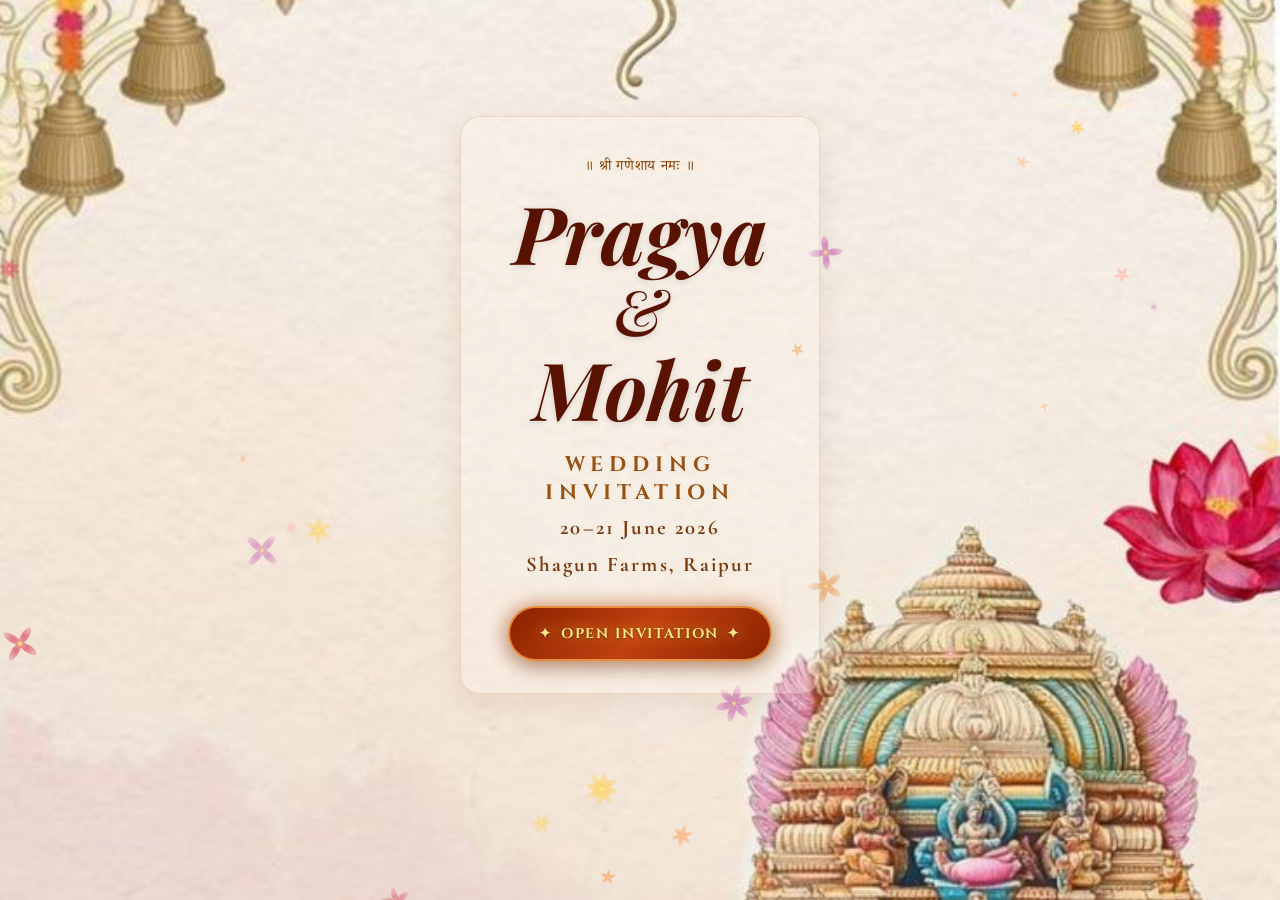
<file: index.html>
<!doctype html>
<html lang="en">
  <head>
    <meta charset="UTF-8" />
    <meta
      name="viewport"
      content="width=device-width, initial-scale=1.0, maximum-scale=1.0"
    />
    <title>Pragya &amp; Mohit — Wedding Invitation</title>

    <!-- Open Graph / WhatsApp preview -->
    <meta
      property="og:title"
      content="Pragya &amp; Mohit — Wedding Invitation"
    />
    <meta
      property="og:description"
      content="Join us to celebrate the wedding of Pragya &amp; Mohit on 20-21 June 2026 at Shagun Farms."
    />
    <meta property="og:type" content="website" />
    <meta name="twitter:card" content="summary" />
    <meta
      name="twitter:title"
      content="Pragya &amp; Mohit — Wedding Invitation"
    />
    <meta
      name="twitter:description"
      content="Join us to celebrate the wedding of Pragya &amp; Mohit on 20-21 June 2026 at Shagun Farms."
    />

    <!-- DNS prefetch & preconnect for fonts -->
    <link rel="preconnect" href="https://fonts.googleapis.com" />
    <link rel="preconnect" href="https://fonts.gstatic.com" crossorigin />

    <!-- Critical fonts only; swap so text renders immediately -->
    <link
      href="https://fonts.googleapis.com/css2?family=Noto+Serif+Devanagari:wght@400;700&family=Playfair+Display:ital,wght@0,600;1,400&family=Cormorant+Garamond:ital,wght@0,400;1,400&family=Cinzel:wght@400;600&display=swap"
      rel="stylesheet"
    />

    <!-- Preload hero assets that are above the fold -->
    <link rel="preload" as="image" href="assets/ganpati.png" />
    <link rel="preload" as="image" href="assets/1.png" />

    <link rel="stylesheet" href="style.css" />

    <!-- Google Analytics — defer so it doesn't block render -->
    <script
      defer
      src="https://www.googletagmanager.com/gtag/js?id=G-85FC75N1NV"
    ></script>
    <script>
      window.dataLayer = window.dataLayer || [];
      function gtag() {
        dataLayer.push(arguments);
      }
      gtag("js", new Date());
      gtag("config", "G-85FC75N1NV", { send_page_view: false });
      window.addEventListener("load", () => gtag("event", "page_view"));
    </script>
  </head>
  <body>
    <!-- ── SPLASH SCREEN ── -->
    <div
      id="splash"
      style="
        position: fixed;
        inset: 0;
        z-index: 99999;
        background-color: #4a0808;
        background-image: url(&quot;assets/splash-bg.jpg&quot;);
        background-size: cover;
        background-position: 30% 20%;
        display: flex;
        flex-direction: column;
        align-items: center;
        justify-content: center;
        cursor: pointer;
        overflow: hidden;
      "
    >
      <canvas
        id="splash-canvas"
        style="
          position: absolute;
          inset: 0;
          width: 100%;
          height: 100%;
          pointer-events: none;
          z-index: 1;
        "
      ></canvas>
      <div
        style="
          position: relative;
          z-index: 2;
          text-align: center;
          padding: 2.5rem 2rem 2rem;
          margin-top: -10vh;
          background: rgba(255, 248, 240, 0.28);
          border-radius: 20px;
          border: 1px solid rgba(180, 100, 30, 0.18);
          box-shadow: 0 8px 32px rgba(80, 20, 0, 0.08);
          max-width: 88vw;
          width: 360px;
        "
      >
        <p
          style="
            font-family: &quot;Noto Serif Devanagari&quot;, serif;
            color: #8b4000;
            font-size: clamp(0.72rem, 2vw, 0.88rem);
            letter-spacing: 0.05em;
            margin-bottom: 0.8rem;
          "
        >
          ॥ श्री गणेशाय नमः ॥
        </p>
        <div
          style="
            margin-bottom: 1.4rem;
            display: flex;
            flex-direction: column;
            align-items: center;
            gap: 0.4rem;
          "
        >
          <p
            style="
              font-family: &quot;Playfair Display&quot;, serif;
              font-style: italic;
              color: #5a1200;
              font-size: clamp(2.4rem, 11vw, 5rem);
              font-weight: 700;
              line-height: 1;
              text-shadow: 0 2px 6px rgba(0, 0, 0, 0.12);
              margin: 0;
            "
          >
            Pragya
          </p>
          <p
            style="
              font-family: &quot;Playfair Display&quot;, serif;
              font-style: italic;
              color: #5a1200;
              font-size: clamp(2.4rem, 9vw, 4rem);
              font-weight: 500;
              line-height: 1;
              text-shadow: 0 2px 6px rgba(0, 0, 0, 0.12);
              margin: 0;
            "
          >
            &#x26;
          </p>
          <!-- <p style="font-family:&quot;Cinzel&quot;,serif;color:#8B4000;font-size:clamp(1.1rem,5vw,1.8rem);font-weight:700;line-height:1;margin:0;">&#x26;</p> -->
          <p
            style="
              font-family: &quot;Playfair Display&quot;, serif;
              font-style: italic;
              color: #5a1200;
              font-size: clamp(2.4rem, 11vw, 5rem);
              font-weight: 700;
              line-height: 1;
              text-shadow: 0 2px 6px rgba(0, 0, 0, 0.12);
              margin: 0;
            "
          >
            Mohit
          </p>
        </div>
        <p
          style="
            font-family: &quot;Cinzel&quot;, serif;
            color: #9a5010;
            font-size: clamp(1.1rem, 4.5vw, 1.3rem);
            font-weight: 700;
            letter-spacing: 0.28em;
            margin-bottom: 0.5rem;
          "
        >
          WEDDING INVITATION
        </p>
        <p
          style="
            font-family: &quot;Cormorant Garamond&quot;, serif;
            color: #7a3a10;
            font-size: clamp(1rem, 4.5vw, 1.3rem);
            font-weight: 700;
            letter-spacing: 0.1em;
            margin-bottom: 1.8rem;
          "
        >
          20–21 June 2026
        </p>
        <p
          style="
            font-family: &quot;Cormorant Garamond&quot;, serif;
            color: #7a3a10;
            font-size: clamp(1rem, 4.5vw, 1.3rem);
            font-weight: 700;
            letter-spacing: 0.1em;
            margin-bottom: 1.8rem;
            margin-top: -1rem;
          "
        >
          Shagun Farms, Raipur
        </p>
        <div
          style="
            display: inline-flex;
            align-items: center;
            justify-content: center;
            gap: 0.5rem;
            padding: 1rem 1.8rem;
            border-radius: 50px;
            background: linear-gradient(135deg, #8b2200, #c04010, #8b2200);
            border: 2px solid rgba(255, 180, 80, 0.7);
            font-family: &quot;Cinzel&quot;, serif;
            font-size: clamp(0.7rem, 2.2vw, 0.88rem);
            letter-spacing: 0.12em;
            color: #ffe580;
            font-weight: 700;
            white-space: nowrap;
            cursor: pointer;
            max-width: 85vw;
            box-sizing: border-box;
            box-shadow:
              0 0 20px rgba(255, 120, 40, 0.5),
              0 4px 20px rgba(0, 0, 0, 0.4);
            text-shadow:
              0 0 14px rgba(255, 200, 60, 0.8),
              0 1px 3px rgba(0, 0, 0, 0.5);
            animation: splash-btn-pulse 1.8s ease-in-out infinite;
          "
        >
          <span>✦</span><span>OPEN INVITATION</span><span>✦</span>
        </div>
      </div>
    </div>

    <style>
      @keyframes splash-btn-pulse {
        0%,
        100% {
          box-shadow:
            0 0 20px rgba(255, 120, 40, 0.5),
            0 4px 20px rgba(0, 0, 0, 0.4);
        }
        50% {
          box-shadow:
            0 0 35px rgba(255, 160, 60, 0.8),
            0 4px 28px rgba(0, 0, 0, 0.5);
        }
      }
    </style>

    <audio id="bg-audio" loop preload="none">
      <source src="assets/Sukh Kalale Piano Version.mp3" type="audio/mpeg" />
    </audio>

    <script>
      /* Splash flower confetti — lightweight version */
      (function () {
        const canvas = document.getElementById("splash-canvas");
        if (!canvas) return;
        const ctx = canvas.getContext("2d");
        const splash = document.getElementById("splash");
        let W = (canvas.width = splash.offsetWidth || window.innerWidth);
        let H = (canvas.height = splash.offsetHeight || window.innerHeight);

        const isMob = /Android|iPhone|iPad|iPod|Mobile/i.test(
          navigator.userAgent,
        );
        const COUNT = isMob ? 12 : 26;

        window.addEventListener(
          "resize",
          () => {
            W = canvas.width = splash.offsetWidth || window.innerWidth;
            H = canvas.height = splash.offsetHeight || window.innerHeight;
          },
          { passive: true },
        );

        const COLS = [
          [255, 200, 60],
          [232, 130, 40],
          [220, 80, 100],
          [255, 150, 80],
          [200, 100, 180],
          [255, 180, 180],
          [255, 210, 100],
        ];
        function spawn(randY) {
          const c = COLS[Math.floor(Math.random() * COLS.length)];
          const nPetals = [4, 5, 6, 8][Math.floor(Math.random() * 4)];
          const size = 5 + Math.random() * 18;
          return {
            x: Math.random() * (W || 400),
            y: randY ? Math.random() * (H || 800) : -30,
            size,
            petals: nPetals,
            rot: Math.random() * Math.PI * 2,
            spinV: 0.008 + Math.random() * 0.03,
            vx: (Math.random() - 0.5) * 0.45,
            vy: 0.55 + Math.random() * 1.4,
            wobble: Math.random() * Math.PI * 2,
            wobbleS: 0.012 + Math.random() * 0.02,
            alpha: 0.55 + Math.random() * 0.25,
            glowT: Math.random() * Math.PI * 2,
            glowS: 0.018 + Math.random() * 0.012,
            r: c[0],
            g: c[1],
            b: c[2],
          };
        }

        const pieces = Array.from({ length: COUNT }, () => spawn(true));
        let animId;

        function draw() {
          ctx.clearRect(0, 0, W, H);
          for (const p of pieces) {
            p.wobble += p.wobbleS;
            p.glowT += p.glowS;
            p.rot += p.spinV;
            p.x += p.vx + Math.sin(p.wobble) * 0.3;
            p.y += p.vy;
            if (p.y > H + 40) Object.assign(p, spawn(false));

            const pulse = p.alpha * (0.7 + 0.3 * Math.sin(p.glowT));
            const step = (Math.PI * 2) / p.petals;

            ctx.save();
            ctx.translate(p.x, p.y);
            ctx.rotate(p.rot);

            for (let i = 0; i < p.petals; i++) {
              ctx.save();
              ctx.rotate(i * step);
              const g = ctx.createRadialGradient(
                0,
                p.size * 0.35,
                0,
                0,
                p.size * 0.35,
                p.size * 0.7,
              );
              g.addColorStop(0, `rgba(${p.r},${p.g},${p.b},${pulse})`);
              g.addColorStop(0.4, `rgba(${p.r},${p.g},${p.b},${pulse * 0.6})`);
              g.addColorStop(1, `rgba(${p.r},${p.g},${p.b},0)`);
              ctx.beginPath();
              ctx.ellipse(
                0,
                p.size * 0.42,
                p.size * 0.17,
                p.size * 0.45,
                0,
                0,
                Math.PI * 2,
              );
              ctx.fillStyle = g;
              ctx.fill();
              ctx.restore();
            }
            const cg = ctx.createRadialGradient(0, 0, 0, 0, 0, p.size * 0.22);
            cg.addColorStop(0, "rgba(255,255,220,1)");
            cg.addColorStop(0.3, `rgba(255,240,120,${pulse * 0.8})`);
            cg.addColorStop(1, `rgba(${p.r},${p.g},${p.b},0)`);
            ctx.beginPath();
            ctx.arc(0, 0, p.size * 0.22, 0, Math.PI * 2);
            ctx.fillStyle = cg;
            ctx.fill();
            ctx.restore();
          }
          animId = requestAnimationFrame(draw);
        }
        draw();

        document.addEventListener("click", () => cancelAnimationFrame(animId), {
          once: true,
        });
      })();

      /* Splash dismiss — navigate to invite page */
      document.addEventListener(
        "click",
        function () {
          const splash = document.getElementById("splash");
          if (!splash) return;
          splash.style.transition = "opacity 0.9s ease";
          splash.style.opacity = "0";
          setTimeout(() => {
            window.location.href = "invite.html";
          }, 900);
        },
        { once: true },
      );
    </script>
  </body>
</html>
</file>
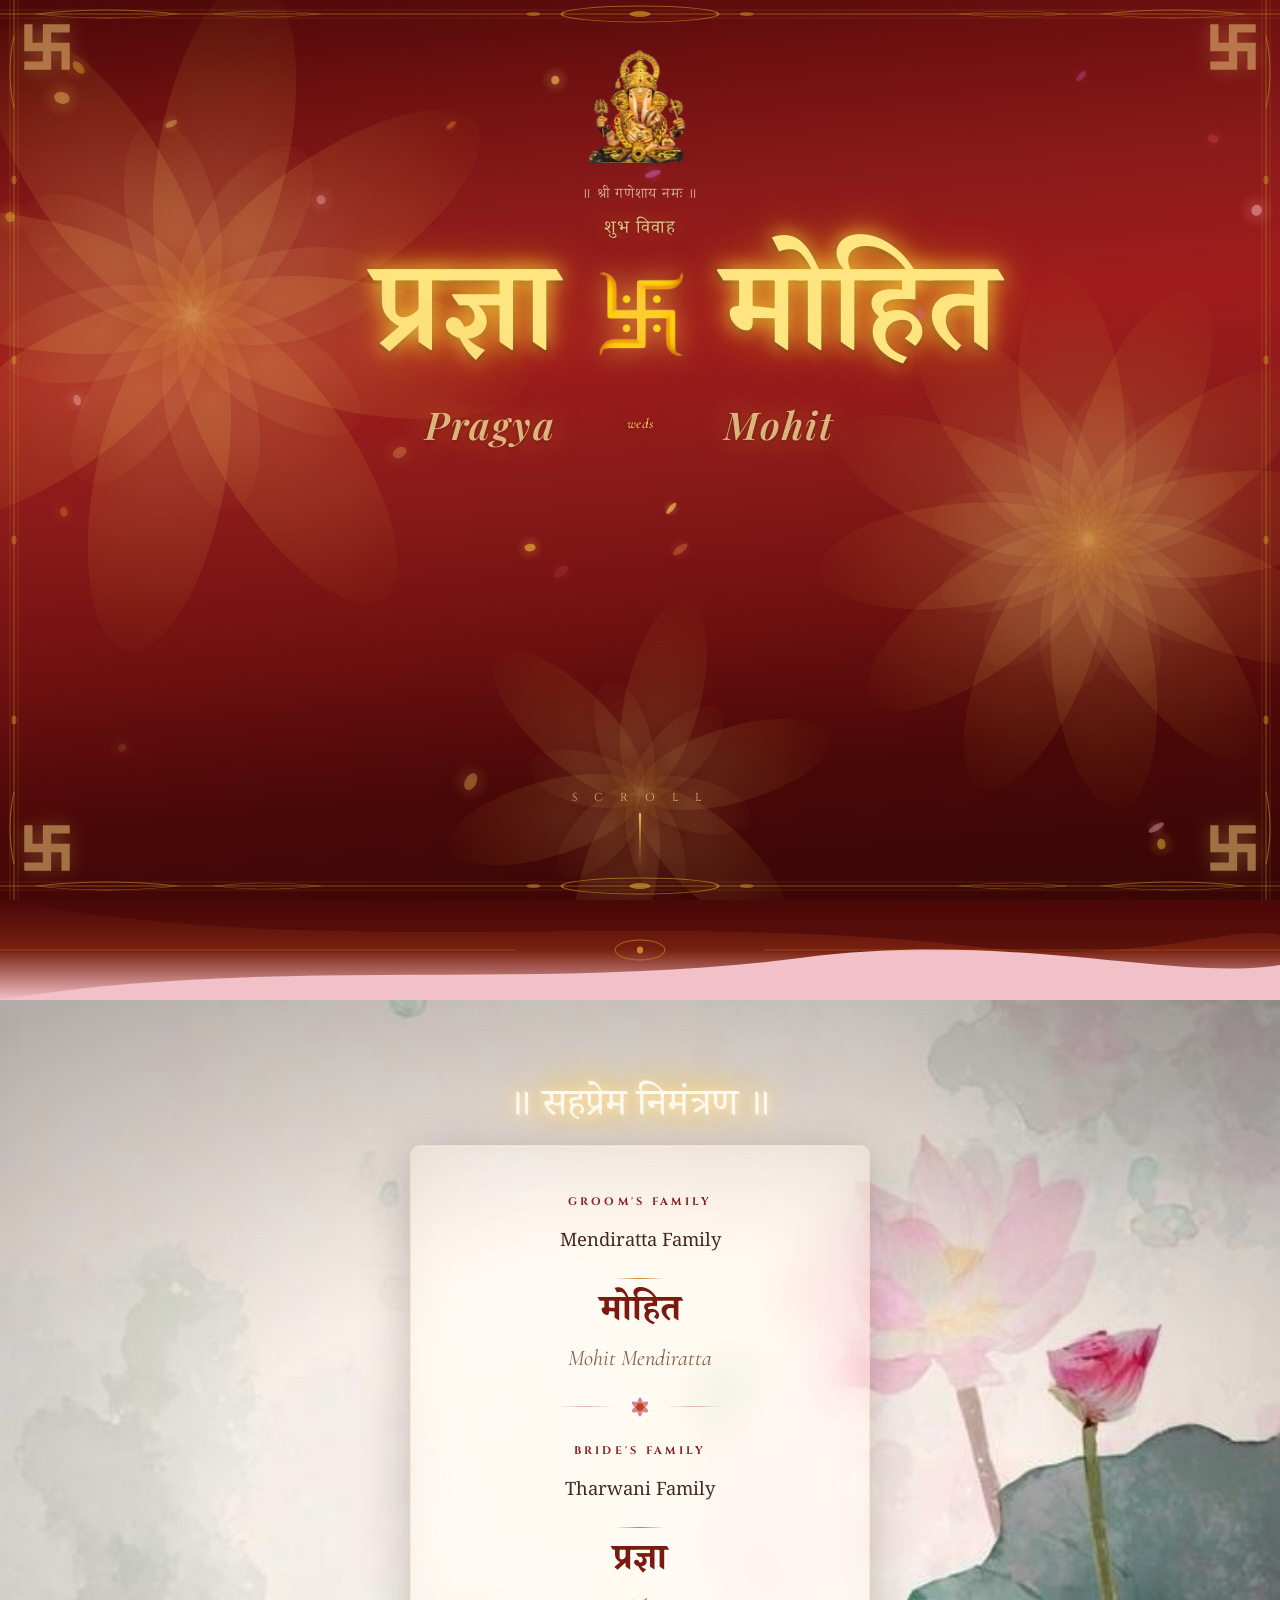
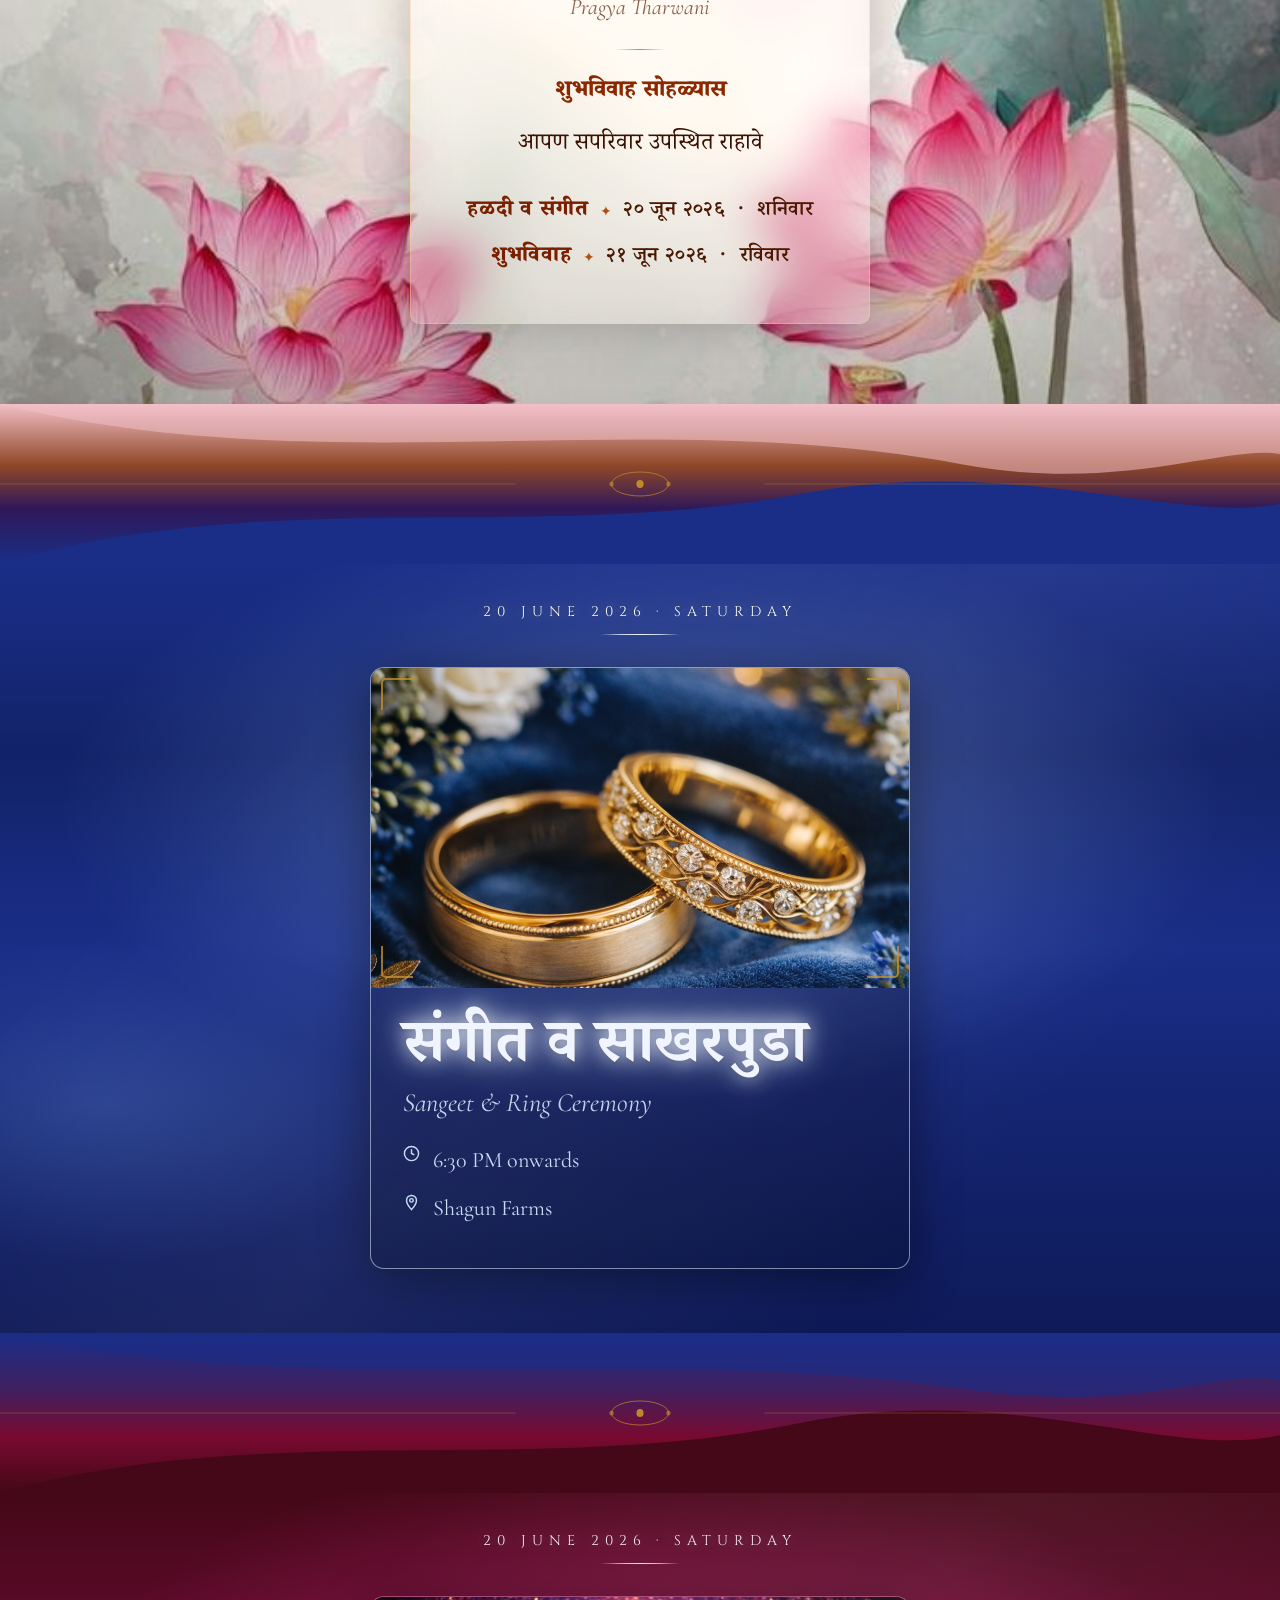
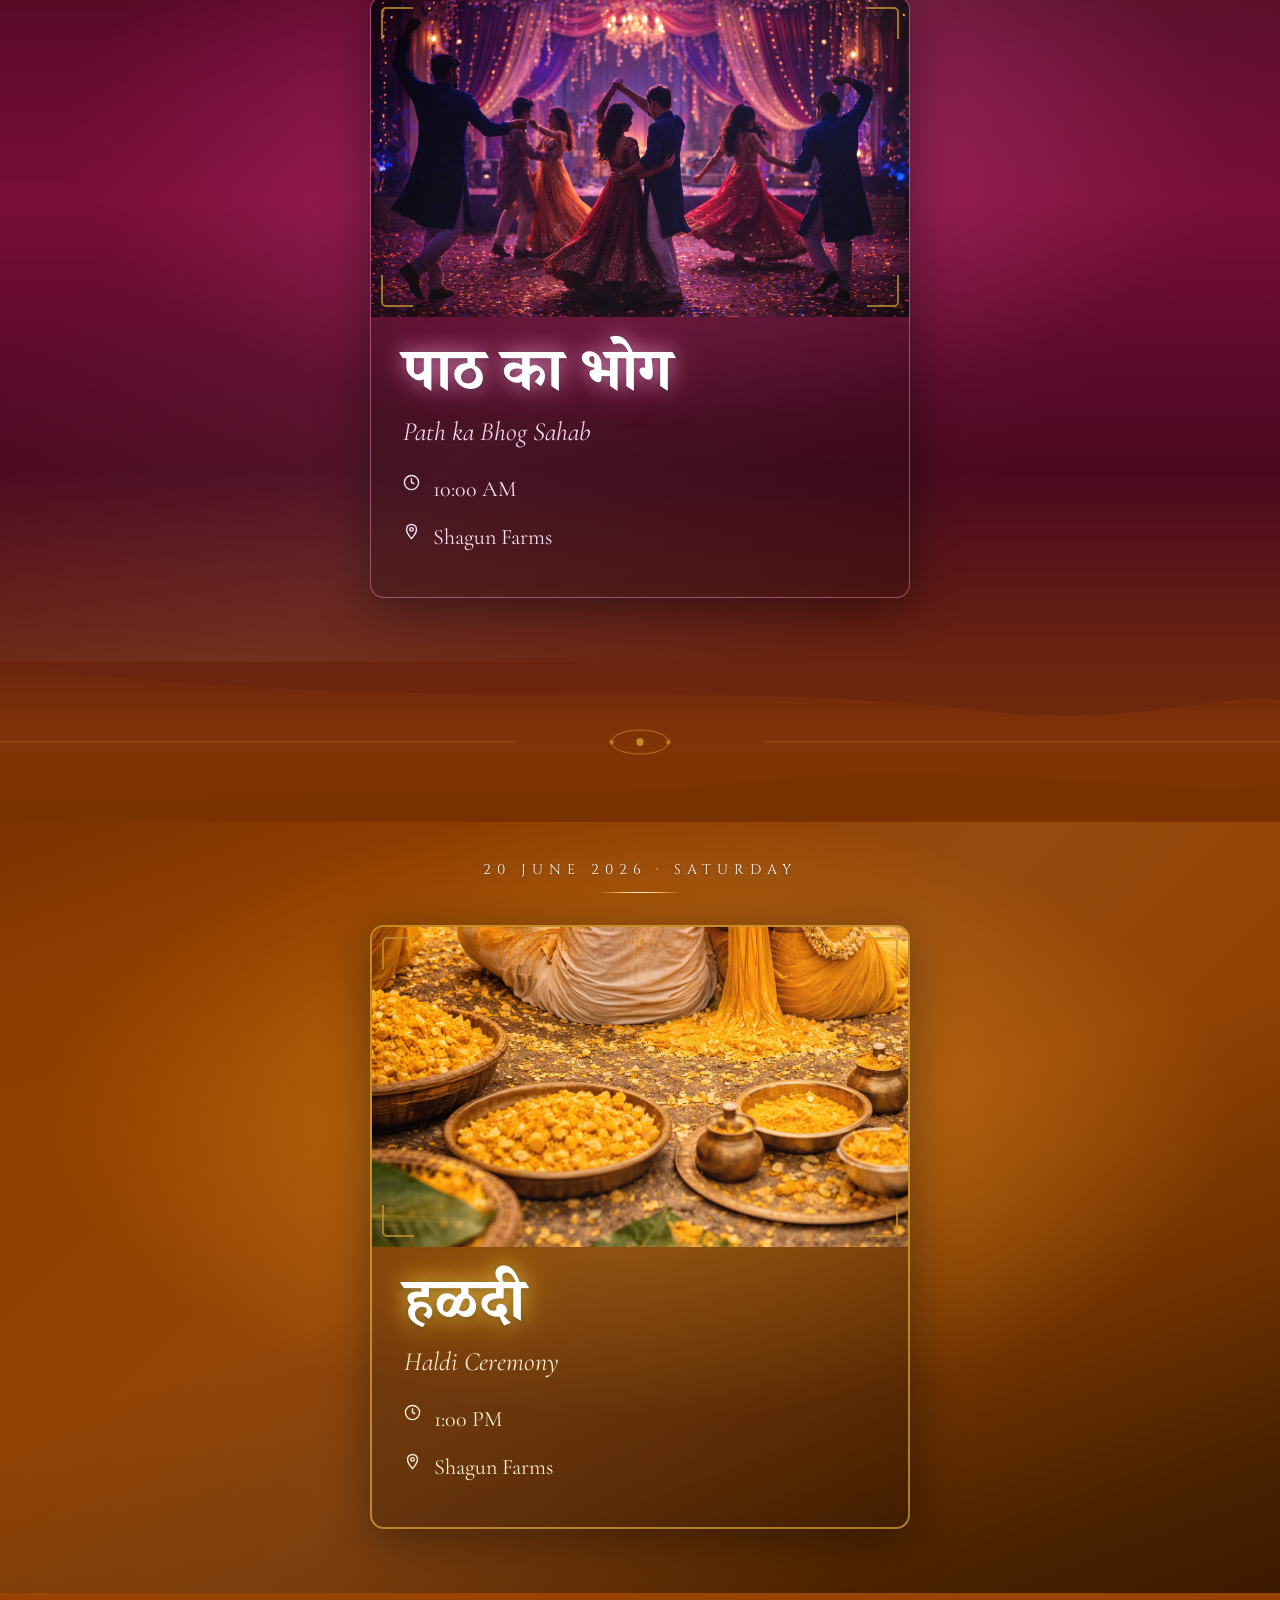
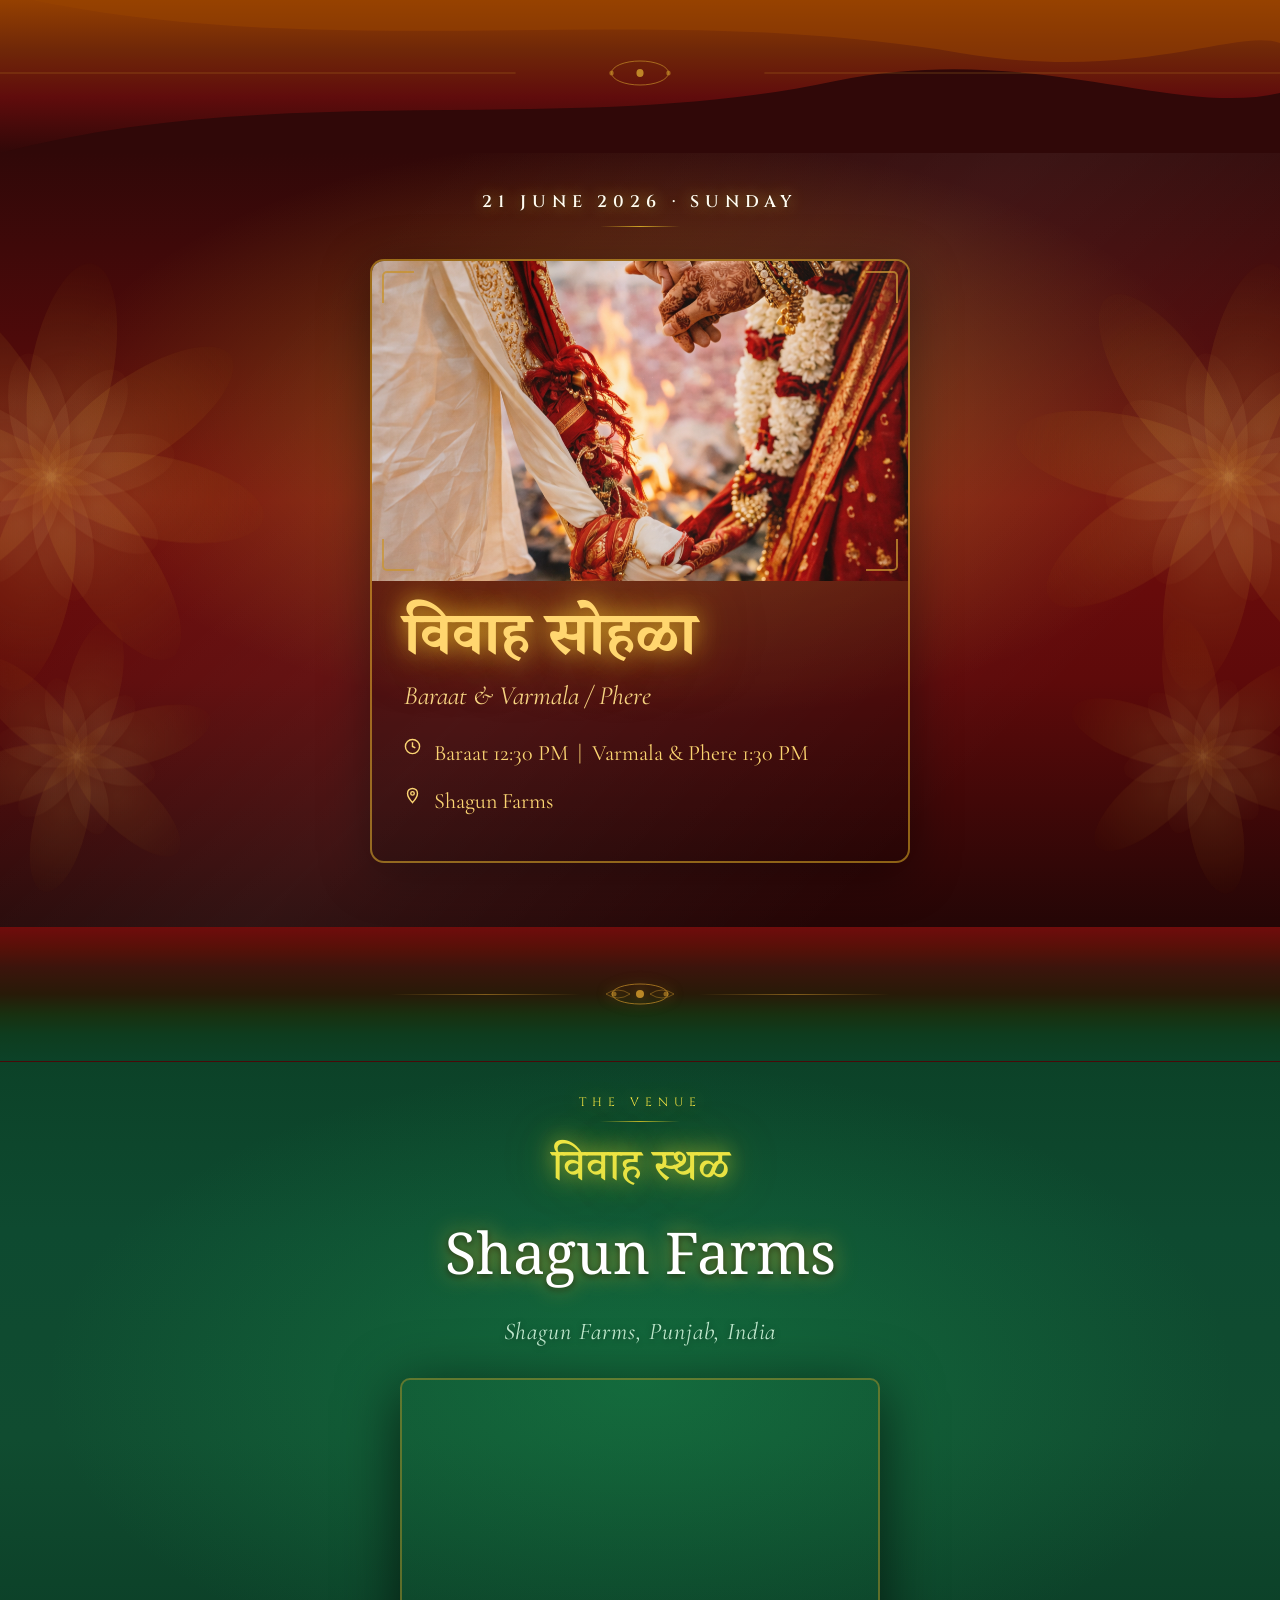
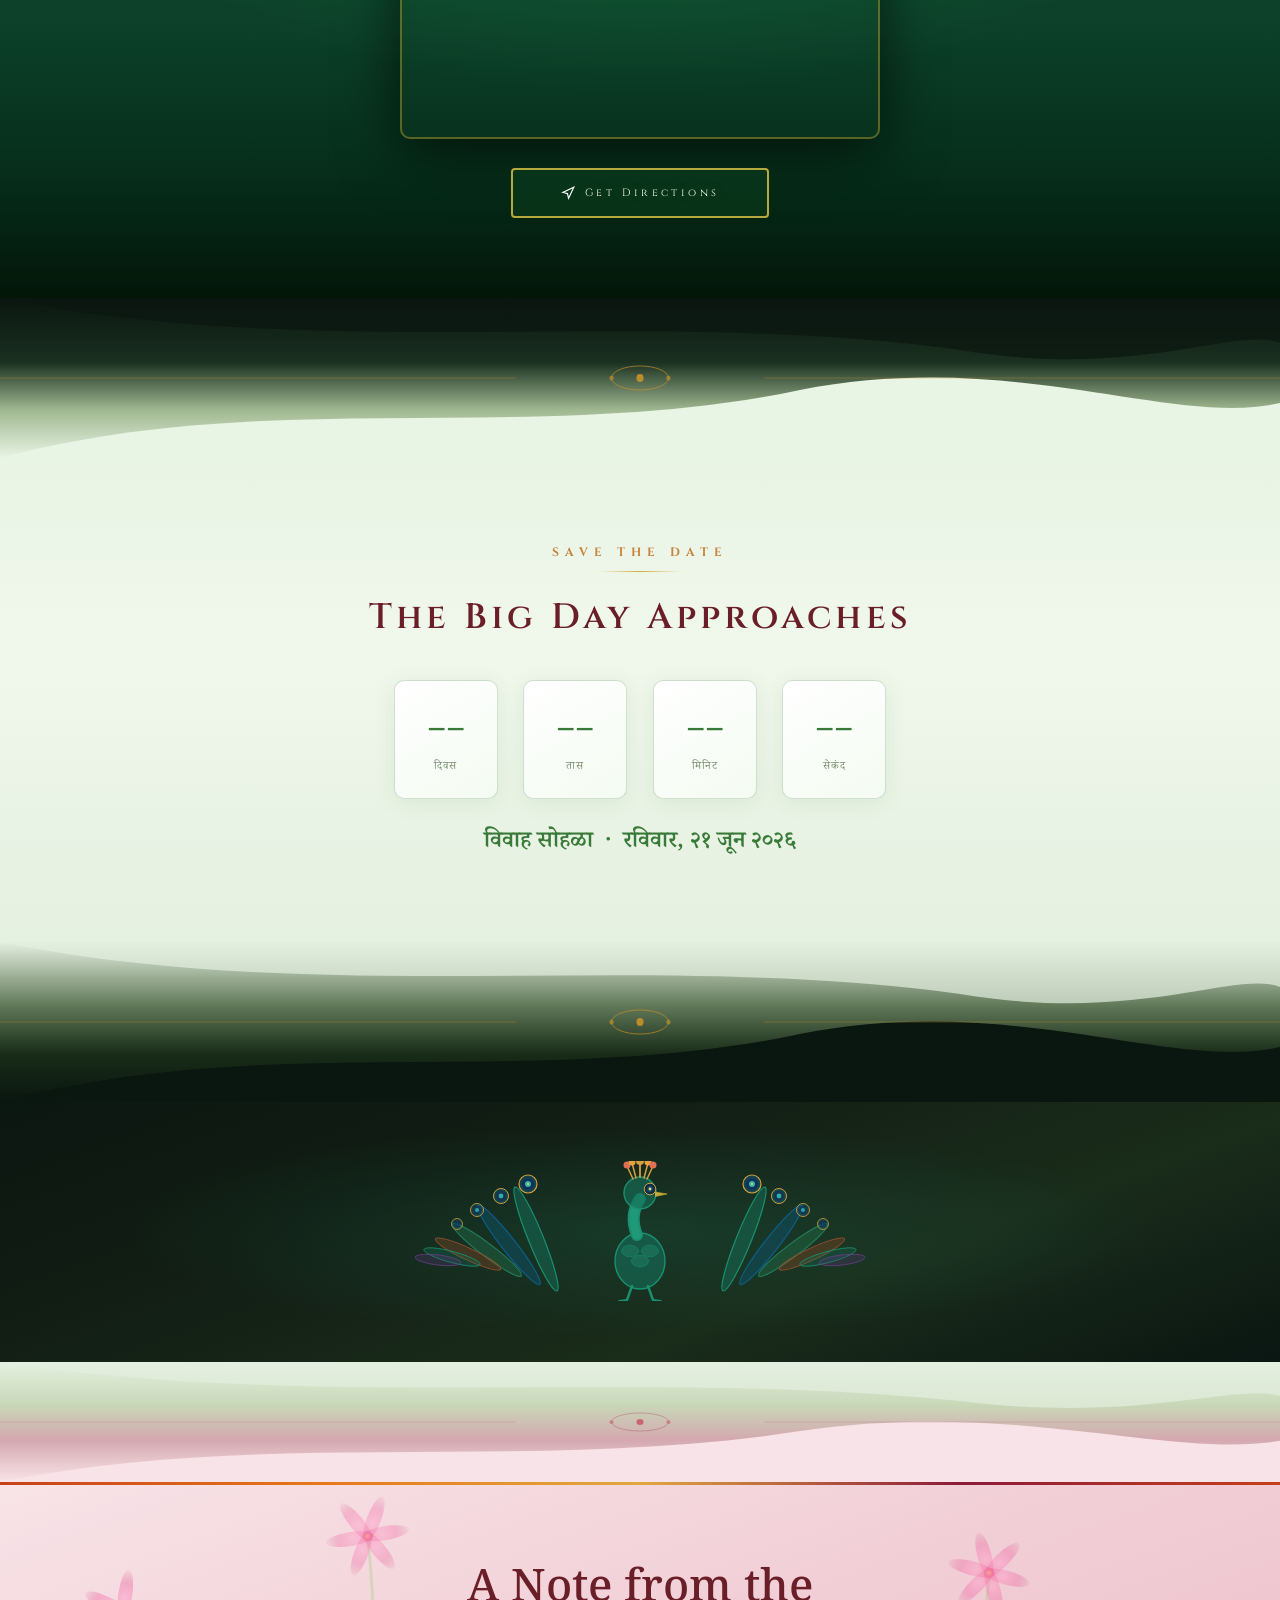
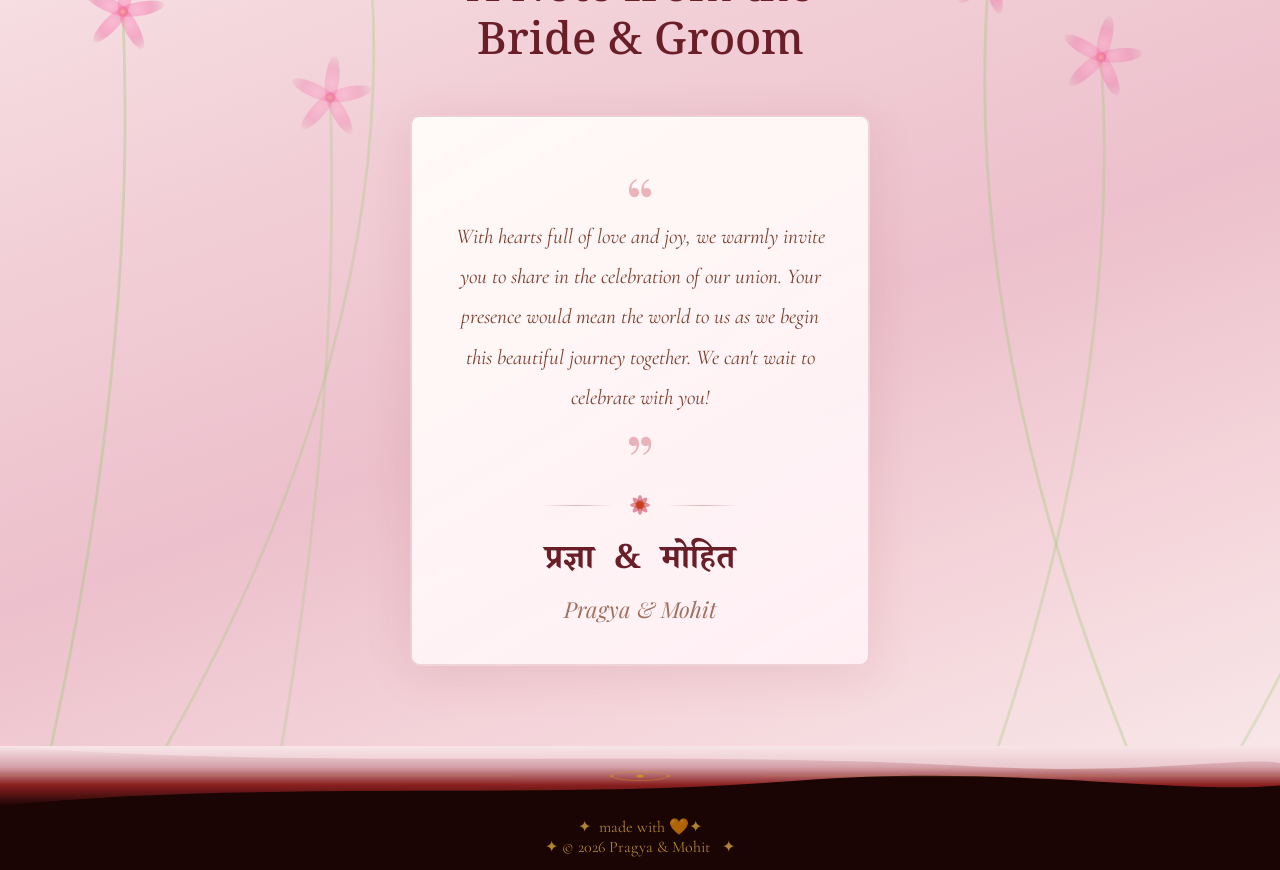
<file: invite.html>
<!doctype html>
<html lang="en">
  <head>
    <meta charset="UTF-8" />
    <meta
      name="viewport"
      content="width=device-width, initial-scale=1.0, maximum-scale=1.0"
    />
    <title>Pragya &amp; Mohit — Wedding Invitation</title>

    <!-- Open Graph / WhatsApp preview -->
    <meta
      property="og:title"
      content="Pragya &amp; Mohit — Wedding Invitation"
    />
    <meta
      property="og:description"
      content="Join us to celebrate the wedding of Pragya &amp; Mohit on 20-21 June 2026 at Shagun Farms."
    />
    <meta property="og:type" content="website" />
    <meta name="twitter:card" content="summary" />
    <meta
      name="twitter:title"
      content="Pragya &amp; Mohit — Wedding Invitation"
    />
    <meta
      name="twitter:description"
      content="Join us to celebrate the wedding of Pragya &amp; Mohit on 20-21 June 2026 at Shagun Farms."
    />

    <link rel="preconnect" href="https://fonts.googleapis.com" />
    <link rel="preconnect" href="https://fonts.gstatic.com" crossorigin />
    <link
      href="https://fonts.googleapis.com/css2?family=Noto+Serif+Devanagari:wght@400;700&family=Playfair+Display:ital,wght@0,600;1,400&family=Cormorant+Garamond:ital,wght@0,400;1,400&family=Cinzel:wght@400;600&display=swap"
      rel="stylesheet"
    />
    <link rel="preload" as="image" href="assets/ganpati.png" />
    <link rel="preload" as="image" href="assets/1.png" />
    <link rel="stylesheet" href="style.css" />
  </head>
  <body>
    <div id="progress-bar"></div>
    <canvas
      id="petal-canvas-2d"
      style="position: fixed; inset: 0; pointer-events: none; z-index: 2"
    ></canvas>

    <!-- ═══════════════════════════
     §1  HERO
     ═══════════════════════════ -->
    <section id="hero">
      <svg
        class="sw tl"
        viewBox="0 0 60 60"
        xmlns="http://www.w3.org/2000/svg"
        aria-hidden="true"
      >
        <path
          fill="#F0C878"
          d="M26 8h8v18h18v8H34v18h-8V34H8v-8h18V8z M34 8h18v8H34z M44 34h8v18h-8z M8 44h18v8H8z M8 8h8v18H8z"
        />
      </svg>
      <svg
        class="sw tr"
        viewBox="0 0 60 60"
        xmlns="http://www.w3.org/2000/svg"
        aria-hidden="true"
      >
        <path
          fill="#F0C878"
          d="M26 8h8v18h18v8H34v18h-8V34H8v-8h18V8z M34 8h18v8H34z M44 34h8v18h-8z M8 44h18v8H8z M8 8h8v18H8z"
        />
      </svg>
      <svg
        class="sw bl"
        viewBox="0 0 60 60"
        xmlns="http://www.w3.org/2000/svg"
        aria-hidden="true"
      >
        <path
          fill="#F0C878"
          d="M26 8h8v18h18v8H34v18h-8V34H8v-8h18V8z M34 8h18v8H34z M44 34h8v18h-8z M8 44h18v8H8z M8 8h8v18H8z"
        />
      </svg>
      <svg
        class="sw br"
        viewBox="0 0 60 60"
        xmlns="http://www.w3.org/2000/svg"
        aria-hidden="true"
      >
        <path
          fill="#F0C878"
          d="M26 8h8v18h18v8H34v18h-8V34H8v-8h18V8z M34 8h18v8H34z M44 34h8v18h-8z M8 44h18v8H8z M8 8h8v18H8z"
        />
      </svg>

      <div class="ganpati-wrap">
        <img
          src="assets/ganpati.png"
          alt="Ganpati Bappa"
          class="ganpati-img"
          width="115"
          height="115"
          onerror="
            this.style.display = 'none';
            document.getElementById('ganpati-fallback').style.display = 'block';
          "
        />
        <p id="ganpati-fallback" class="ganpati-fallback devanagari">
          गणपती बाप्पा
        </p>
      </div>

      <p class="hero-invocation devanagari" style="letter-spacing: 0.05em">
        ॥ श्री गणेशाय नमः ॥
      </p>
      <p class="hero-shubh devanagari" style="letter-spacing: 0.05em">
        शुभ विवाह
      </p>

      <div class="hero-names">
        <div class="hero-names-row">
          <div class="hero-name-block">
            <h1 class="groom-name devanagari">प्रज्ञा</h1>
          </div>

          <div class="hero-centre-img">
            <img
              src="assets/1.png"
              alt=""
              class="hero-centre-icon"
              width="130"
              height="130"
              onerror="this.style.display = 'none'"
            />
          </div>

          <div class="hero-name-block">
            <h1 class="bride-name devanagari">मोहित</h1>
          </div>
        </div>

        <span class="en-name">Pragya</span>
        <em class="en-amp">weds</em>
        <span class="en-name">Mohit</span>
      </div>

      <div class="hero-ornament-frame" aria-hidden="true">
        <svg
          class="hof top"
          viewBox="0 0 360 28"
          preserveAspectRatio="none"
          xmlns="http://www.w3.org/2000/svg"
        >
          <line
            x1="0"
            y1="14"
            x2="360"
            y2="14"
            stroke="#C9922A"
            stroke-width="1"
            opacity="0.5"
          />
          <line
            x1="0"
            y1="10"
            x2="360"
            y2="10"
            stroke="#C9922A"
            stroke-width="0.5"
            opacity="0.3"
          />
          <line
            x1="0"
            y1="18"
            x2="360"
            y2="18"
            stroke="#C9922A"
            stroke-width="0.5"
            opacity="0.3"
          />
          <ellipse
            cx="180"
            cy="14"
            rx="22"
            ry="8"
            fill="none"
            stroke="#C9922A"
            stroke-width="0.8"
            opacity="0.6"
          />
          <circle cx="180" cy="14" r="3" fill="#C9922A" opacity="0.7" />
          <circle cx="150" cy="14" r="2" fill="#C9922A" opacity="0.5" />
          <circle cx="210" cy="14" r="2" fill="#C9922A" opacity="0.5" />
          <path
            d="M10 14 Q30 6 50 14 Q30 22 10 14"
            fill="none"
            stroke="#C9922A"
            stroke-width="0.8"
            opacity="0.55"
          />
          <path
            d="M60 14 Q75 8 90 14 Q75 20 60 14"
            fill="none"
            stroke="#C9922A"
            stroke-width="0.7"
            opacity="0.45"
          />
          <path
            d="M350 14 Q330 6 310 14 Q330 22 350 14"
            fill="none"
            stroke="#C9922A"
            stroke-width="0.8"
            opacity="0.55"
          />
          <path
            d="M300 14 Q285 8 270 14 Q285 20 300 14"
            fill="none"
            stroke="#C9922A"
            stroke-width="0.7"
            opacity="0.45"
          />
        </svg>
        <svg
          class="hof bottom"
          viewBox="0 0 360 28"
          preserveAspectRatio="none"
          xmlns="http://www.w3.org/2000/svg"
        >
          <line
            x1="0"
            y1="14"
            x2="360"
            y2="14"
            stroke="#C9922A"
            stroke-width="1"
            opacity="0.5"
          />
          <line
            x1="0"
            y1="10"
            x2="360"
            y2="10"
            stroke="#C9922A"
            stroke-width="0.5"
            opacity="0.3"
          />
          <line
            x1="0"
            y1="18"
            x2="360"
            y2="18"
            stroke="#C9922A"
            stroke-width="0.5"
            opacity="0.3"
          />
          <ellipse
            cx="180"
            cy="14"
            rx="22"
            ry="8"
            fill="none"
            stroke="#C9922A"
            stroke-width="0.8"
            opacity="0.6"
          />
          <circle cx="180" cy="14" r="3" fill="#C9922A" opacity="0.7" />
          <circle cx="150" cy="14" r="2" fill="#C9922A" opacity="0.5" />
          <circle cx="210" cy="14" r="2" fill="#C9922A" opacity="0.5" />
          <path
            d="M10 14 Q30 6 50 14 Q30 22 10 14"
            fill="none"
            stroke="#C9922A"
            stroke-width="0.8"
            opacity="0.55"
          />
          <path
            d="M60 14 Q75 8 90 14 Q75 20 60 14"
            fill="none"
            stroke="#C9922A"
            stroke-width="0.7"
            opacity="0.45"
          />
          <path
            d="M350 14 Q330 6 310 14 Q330 22 350 14"
            fill="none"
            stroke="#C9922A"
            stroke-width="0.8"
            opacity="0.55"
          />
          <path
            d="M300 14 Q285 8 270 14 Q285 20 300 14"
            fill="none"
            stroke="#C9922A"
            stroke-width="0.7"
            opacity="0.45"
          />
        </svg>
        <svg
          class="hof left"
          viewBox="0 0 28 500"
          preserveAspectRatio="none"
          xmlns="http://www.w3.org/2000/svg"
        >
          <line
            x1="14"
            y1="0"
            x2="14"
            y2="500"
            stroke="#C9922A"
            stroke-width="1"
            opacity="0.5"
          />
          <line
            x1="10"
            y1="0"
            x2="10"
            y2="500"
            stroke="#C9922A"
            stroke-width="0.5"
            opacity="0.3"
          />
          <line
            x1="18"
            y1="0"
            x2="18"
            y2="500"
            stroke="#C9922A"
            stroke-width="0.5"
            opacity="0.3"
          />
          <circle cx="14" cy="100" r="2.5" fill="#C9922A" opacity="0.5" />
          <circle cx="14" cy="200" r="2.5" fill="#C9922A" opacity="0.5" />
          <circle cx="14" cy="300" r="2.5" fill="#C9922A" opacity="0.5" />
          <circle cx="14" cy="400" r="2.5" fill="#C9922A" opacity="0.5" />
          <path
            d="M14 440 Q6 460 14 480"
            fill="none"
            stroke="#C9922A"
            stroke-width="1"
            opacity="0.6"
          />
          <path
            d="M14 60 Q6 40 14 20"
            fill="none"
            stroke="#C9922A"
            stroke-width="1"
            opacity="0.6"
          />
        </svg>
        <svg
          class="hof right"
          viewBox="0 0 28 500"
          preserveAspectRatio="none"
          xmlns="http://www.w3.org/2000/svg"
        >
          <line
            x1="14"
            y1="0"
            x2="14"
            y2="500"
            stroke="#C9922A"
            stroke-width="1"
            opacity="0.5"
          />
          <line
            x1="10"
            y1="0"
            x2="10"
            y2="500"
            stroke="#C9922A"
            stroke-width="0.5"
            opacity="0.3"
          />
          <line
            x1="18"
            y1="0"
            x2="18"
            y2="500"
            stroke="#C9922A"
            stroke-width="0.5"
            opacity="0.3"
          />
          <circle cx="14" cy="100" r="2.5" fill="#C9922A" opacity="0.5" />
          <circle cx="14" cy="200" r="2.5" fill="#C9922A" opacity="0.5" />
          <circle cx="14" cy="300" r="2.5" fill="#C9922A" opacity="0.5" />
          <circle cx="14" cy="400" r="2.5" fill="#C9922A" opacity="0.5" />
          <path
            d="M14 440 Q22 460 14 480"
            fill="none"
            stroke="#C9922A"
            stroke-width="1"
            opacity="0.6"
          />
          <path
            d="M14 60 Q22 40 14 20"
            fill="none"
            stroke="#C9922A"
            stroke-width="1"
            opacity="0.6"
          />
        </svg>
      </div>

      <div class="scroll-cue" aria-hidden="true">
        <span class="scroll-txt">S C R O L L</span>
        <div class="scroll-line"></div>
      </div>
    </section>

    <!-- ── TRANSITION: Hero → Blessings ── -->
    <div class="orn-band band-hero-bless" aria-hidden="true"></div>

    <!-- ═══════════════════════════
     §2  BLESSINGS
     ═══════════════════════════ -->
    <section id="blessings" data-parallax="0.2">
      <h2 class="sec-head devanagari">॥ सहप्रेम निमंत्रण ॥</h2>

      <div class="bless-card reveal">
        <div class="family-block">
          <span class="fam-label">Groom's Family</span>
          <p class="fam-parents devanagari">Mendiratta Family<br /></p>
          <div class="name-bar"></div>
          <p class="c-name-mr devanagari">मोहित</p>
          <p class="c-name-en">Mohit Mendiratta</p>
        </div>

        <div class="fam-sep" aria-hidden="true">
          <span class="sep-line"></span>
          <svg width="24" height="24" viewBox="0 0 24 24" fill="none">
            <g fill="rgba(180,60,80,0.6)">
              <ellipse
                cx="12"
                cy="12"
                rx="3"
                ry="9.5"
                transform="rotate(0,12,12)"
              />
              <ellipse
                cx="12"
                cy="12"
                rx="3"
                ry="9.5"
                transform="rotate(60,12,12)"
              />
              <ellipse
                cx="12"
                cy="12"
                rx="3"
                ry="9.5"
                transform="rotate(120,12,12)"
              />
            </g>
            <circle cx="12" cy="12" r="3.5" fill="#C8401A" />
          </svg>
          <span class="sep-line"></span>
        </div>

        <div class="family-block">
          <span class="fam-label">Bride's Family</span>
          <p class="fam-parents devanagari">Tharwani Family<br /></p>
          <div class="name-bar"></div>
          <p class="c-name-mr devanagari">प्रज्ञा</p>
          <p class="c-name-en">Pragya Tharwani</p>
        </div>

        <div class="name-bar" style="margin-top: 1.8rem"></div>

        <p class="invite-text devanagari">
          <strong>शुभविवाह सोहळ्यास</strong><br />
          आपण सपरिवार उपस्थित राहावे
        </p>

        <div class="invite-dates">
          <div class="invite-date-row">
            <span class="invite-date-label devanagari">हळदी व संगीत</span>
            <span class="invite-date-sep">✦</span>
            <span class="invite-date-val devanagari"
              >२० जून २०२६ &nbsp;·&nbsp; शनिवार</span
            >
          </div>
          <div class="invite-date-row">
            <span class="invite-date-label devanagari">शुभविवाह</span>
            <span class="invite-date-sep">✦</span>
            <span class="invite-date-val devanagari"
              >२१ जून २०२६ &nbsp;·&nbsp; रविवार</span
            >
          </div>
        </div>
      </div>
    </section>

    <!-- ── TRANSITION: Blessings → Ring ── -->
    <div class="orn-band band-bless-ring" aria-hidden="true"></div>

    <!-- ═══════════════════════════
     §3a  RING CEREMONY
     ═══════════════════════════ -->
    <section id="ev-ring" class="ev-section">
      <div class="ev-section-inner">
        <span class="ev-eyebrow">20 June 2026 · Saturday</span>
        <div class="ev-rule ev-rule-ring" aria-hidden="true"></div>

        <div class="ev-full-card reveal">
          <div class="ev-full-ph ring-ph photo-frame">
            <svg width="52" height="52" viewBox="0 0 52 52" fill="none">
              <circle
                cx="26"
                cy="26"
                r="15"
                stroke="#C8D8FF"
                stroke-width="2"
                fill="none"
              />
              <circle
                cx="26"
                cy="26"
                r="9"
                stroke="#C8D8FF"
                stroke-width="1.3"
                fill="none"
                opacity="0.5"
              />
              <line
                x1="26"
                y1="11"
                x2="26"
                y2="6"
                stroke="#C8D8FF"
                stroke-width="1.6"
              />
              <line
                x1="36"
                y1="16"
                x2="39"
                y2="13"
                stroke="#C8D8FF"
                stroke-width="1.6"
              />
            </svg>
            <img
              src="assets/ring.png"
              class="ev-full-img"
              alt="Sangeet & Ring Ceremony"
              loading="lazy"
              width="540"
              height="270"
            />
          </div>
          <div class="ev-full-info">
            <h3 class="ev-name-mr devanagari ev-name-ring">संगीत व साखरपुडा</h3>
            <p class="ev-name-en ev-en-ring">Sangeet &amp; Ring Ceremony</p>
            <div class="ev-detail-row ev-row-ring">
              <svg
                width="15"
                height="15"
                viewBox="0 0 24 24"
                fill="none"
                stroke="currentColor"
                stroke-width="2"
              >
                <circle cx="12" cy="12" r="10" />
                <polyline points="12 6 12 12 16 14" />
              </svg>
              <span>6:30 PM onwards</span>
            </div>
            <div class="ev-detail-row ev-row-ring">
              <svg
                width="15"
                height="15"
                viewBox="0 0 24 24"
                fill="none"
                stroke="currentColor"
                stroke-width="2"
              >
                <path
                  d="M12 2C8.13 2 5 5.13 5 9c0 5.25 7 13 7 13s7-7.75 7-13c0-3.87-3.13-7-7-7z"
                />
                <circle cx="12" cy="9" r="2.5" />
              </svg>
              <span>Shagun Farms</span>
            </div>
          </div>
        </div>
      </div>
    </section>

    <!-- ── TRANSITION: Ring → Sangeet ── -->
    <div class="orn-band band-ring-haldi" aria-hidden="true"></div>

    <!-- ═══════════════════════════
     §3b  SANGEET NIGHT
     ═══════════════════════════ -->
    <section id="ev-sangeet" class="ev-section">
      <div class="ev-section-inner">
        <span class="ev-eyebrow ev-eyebrow-sangeet"
          >20 June 2026 · Saturday</span
        >
        <div class="ev-rule ev-rule-sangeet" aria-hidden="true"></div>

        <div class="ev-full-card reveal">
          <div class="ev-full-ph sangeet-ph photo-frame">
            <svg width="52" height="52" viewBox="0 0 52 52" fill="none">
              <path
                d="M20 36 L20 18 L38 14 L38 32"
                stroke="#FFB0E0"
                stroke-width="1.8"
                stroke-linejoin="round"
                fill="none"
              />
              <circle
                cx="18"
                cy="37"
                r="6"
                stroke="#FFB0E0"
                stroke-width="1.6"
                fill="rgba(255,140,220,0.18)"
              />
              <circle
                cx="36"
                cy="33"
                r="6"
                stroke="#FFB0E0"
                stroke-width="1.6"
                fill="rgba(255,140,220,0.18)"
              />
            </svg>
            <img
              src="assets/sangeet.png"
              class="ev-full-img"
              alt="Path ka Bhog Sahab"
              loading="lazy"
              width="540"
              height="270"
            />
          </div>
          <div class="ev-full-info">
            <h3 class="ev-name-mr devanagari ev-name-sangeet">पाठ का भोग</h3>
            <p class="ev-name-en ev-en-sangeet">Path ka Bhog Sahab</p>
            <div class="ev-detail-row ev-row-sangeet">
              <svg
                width="15"
                height="15"
                viewBox="0 0 24 24"
                fill="none"
                stroke="currentColor"
                stroke-width="2"
              >
                <circle cx="12" cy="12" r="10" />
                <polyline points="12 6 12 12 16 14" />
              </svg>
              <span>10:00 AM</span>
            </div>
            <div class="ev-detail-row ev-row-sangeet">
              <svg
                width="15"
                height="15"
                viewBox="0 0 24 24"
                fill="none"
                stroke="currentColor"
                stroke-width="2"
              >
                <path
                  d="M12 2C8.13 2 5 5.13 5 9c0 5.25 7 13 7 13s7-7.75 7-13c0-3.87-3.13-7-7-7z"
                />
                <circle cx="12" cy="9" r="2.5" />
              </svg>
              <span>Shagun Farms</span>
            </div>
          </div>
        </div>
      </div>
    </section>

    <!-- ── TRANSITION: Sangeet → Haldi ── -->
    <div class="orn-band band-haldi-sangeet" aria-hidden="true"></div>

    <!-- ═══════════════════════════
     §3c  HALDI
     ═══════════════════════════ -->
    <section id="ev-haldi" class="ev-section">
      <div class="ev-section-inner">
        <span class="ev-eyebrow ev-eyebrow-haldi">20 June 2026 · Saturday</span>
        <div class="ev-rule ev-rule-haldi" aria-hidden="true"></div>

        <div class="ev-full-card reveal">
          <div class="ev-full-ph haldi-ph photo-frame">
            <img
              src="assets/haldi.png"
              class="ev-full-img"
              alt="Haldi Ceremony"
              loading="lazy"
              width="540"
              height="270"
              onerror="this.style.display = 'none'"
            />
          </div>
          <div class="ev-full-info">
            <h3 class="ev-name-mr devanagari ev-name-haldi">हळदी</h3>
            <p class="ev-name-en ev-en-haldi">Haldi Ceremony</p>
            <div class="ev-detail-row ev-row-haldi">
              <svg
                width="15"
                height="15"
                viewBox="0 0 24 24"
                fill="none"
                stroke="currentColor"
                stroke-width="2"
              >
                <circle cx="12" cy="12" r="10" />
                <polyline points="12 6 12 12 16 14" />
              </svg>
              <span>1:00 PM</span>
            </div>
            <div class="ev-detail-row ev-row-haldi">
              <svg
                width="15"
                height="15"
                viewBox="0 0 24 24"
                fill="none"
                stroke="currentColor"
                stroke-width="2"
              >
                <path
                  d="M12 2C8.13 2 5 5.13 5 9c0 5.25 7 13 7 13s7-7.75 7-13c0-3.87-3.13-7-7-7z"
                />
                <circle cx="12" cy="9" r="2.5" />
              </svg>
              <span>Shagun Farms</span>
            </div>
          </div>
        </div>
      </div>
    </section>

    <!-- ── TRANSITION: Haldi → Wedding ── -->
    <div class="orn-band band-sangeet-wedding" aria-hidden="true"></div>

    <!-- ═══════════════════════════
     §3d  WEDDING CEREMONY
     ═══════════════════════════ -->
    <section id="ev-wedding" class="ev-section">
      <div class="ev-section-inner">
        <span class="ev-eyebrow ev-eyebrow-wedding">21 June 2026 · Sunday</span>
        <div class="ev-rule ev-rule-wedding" aria-hidden="true"></div>

        <div class="ev-full-card reveal">
          <div class="ev-full-ph wedding-ph photo-frame">
            <img
              src="assets/wedding.png"
              class="ev-full-img"
              alt="Wedding Ceremony"
              loading="lazy"
              width="540"
              height="270"
              onerror="this.style.display = 'none'"
            />
          </div>
          <div class="ev-full-info">
            <h3 class="ev-name-mr devanagari ev-name-wedding">विवाह सोहळा</h3>
            <p class="ev-name-en ev-en-wedding">Baraat &amp; Varmala / Phere</p>
            <div class="ev-detail-row ev-row-wedding">
              <svg
                width="15"
                height="15"
                viewBox="0 0 24 24"
                fill="none"
                stroke="currentColor"
                stroke-width="2"
              >
                <circle cx="12" cy="12" r="10" />
                <polyline points="12 6 12 12 16 14" />
              </svg>
              <span
                >Baraat 12:30 PM &nbsp;|&nbsp; Varmala &amp; Phere 1:30 PM</span
              >
            </div>
            <div class="ev-detail-row ev-row-wedding">
              <svg
                width="15"
                height="15"
                viewBox="0 0 24 24"
                fill="none"
                stroke="currentColor"
                stroke-width="2"
              >
                <path
                  d="M12 2C8.13 2 5 5.13 5 9c0 5.25 7 13 7 13s7-7.75 7-13c0-3.87-3.13-7-7-7z"
                />
                <circle cx="12" cy="9" r="2.5" />
              </svg>
              <span>Shagun Farms</span>
            </div>
          </div>
        </div>
      </div>
    </section>

    <!-- ── TRANSITION: Wedding → Venue ── -->
    <div class="orn-band band-wedding-venue" aria-hidden="true">
      <div class="orn-band-inner">
        <span class="orn-line"></span>
        <span class="orn-centre">
          <svg
            width="80"
            height="32"
            viewBox="0 0 80 32"
            fill="none"
            xmlns="http://www.w3.org/2000/svg"
          >
            <ellipse
              cx="40"
              cy="16"
              rx="28"
              ry="10"
              fill="none"
              stroke="#C9922A"
              stroke-width="1"
              opacity="0.7"
            />
            <circle cx="40" cy="16" r="4" fill="#C9922A" opacity="0.9" />
            <circle cx="14" cy="16" r="2.5" fill="#C9922A" opacity="0.6" />
            <circle cx="66" cy="16" r="2.5" fill="#C9922A" opacity="0.6" />
            <path
              d="M6 16 Q18 8 30 16 Q18 24 6 16"
              fill="none"
              stroke="#C9922A"
              stroke-width="0.9"
              opacity="0.5"
            />
            <path
              d="M74 16 Q62 8 50 16 Q62 24 74 16"
              fill="none"
              stroke="#C9922A"
              stroke-width="0.9"
              opacity="0.5"
            />
          </svg>
        </span>
        <span class="orn-line"></span>
      </div>
    </div>

    <!-- ═══════════════════════════
     §4  VENUE
     ═══════════════════════════ -->
    <section id="venue">
      <span class="eyebrow eyebrow-pale">The Venue</span>
      <div class="gold-bar gold-bar-blue" aria-hidden="true"></div>
      <h1 class="sec-head sec-head-pale devanagari">विवाह स्थळ</h1>

      <p class="venue-name devanagari reveal">Shagun Farms</p>
      <p class="venue-addr reveal">Shagun Farms, Punjab, India</p>

      <div class="map-wrap reveal">
        <iframe
          data-src="https://maps.google.com/maps?q=Shagun+Farms&output=embed"
          title="Shagun Farms"
          allowfullscreen=""
          loading="lazy"
          referrerpolicy="no-referrer-when-downgrade"
        >
        </iframe>
      </div>

      <div style="text-align: center">
        <a
          href="https://maps.app.goo.gl/bz4Pookvb2vFfDRR7"
          target="_blank"
          rel="noopener noreferrer"
          class="dir-btn reveal"
        >
          <svg
            width="14"
            height="14"
            viewBox="0 0 24 24"
            fill="none"
            stroke="currentColor"
            stroke-width="2"
          >
            <polygon points="3 11 22 2 13 21 11 13 3 11" />
          </svg>
          Get Directions
        </a>
      </div>
    </section>

    <!-- ── TRANSITION: Venue → Countdown ── -->
    <div class="orn-band band-peacock-countdown" aria-hidden="true"></div>

    <!-- ═══════════════════════════
     §5  COUNTDOWN
     ═══════════════════════════ -->
    <section id="countdown">
      <h1><span class="eyebrow">SAVE THE DATE</span></h1>
      <div class="gold-bar" aria-hidden="true"></div>
      <h2 class="sec-head cd-title">The Big Day Approaches</h2>

      <div class="cd-row">
        <div class="cd-box reveal d1">
          <span class="cd-num" id="cd-d">--</span
          ><span class="cd-lbl devanagari">दिवस</span>
        </div>
        <div class="cd-box reveal d2">
          <span class="cd-num" id="cd-h">--</span
          ><span class="cd-lbl devanagari">तास</span>
        </div>
        <div class="cd-box reveal d3">
          <span class="cd-num" id="cd-m">--</span
          ><span class="cd-lbl devanagari">मिनिट</span>
        </div>
        <div class="cd-box reveal d4">
          <span class="cd-num" id="cd-s">--</span
          ><span class="cd-lbl devanagari">सेकंद</span>
        </div>
      </div>
      <p class="cd-sub devanagari reveal">
        विवाह सोहळा &nbsp;&middot;&nbsp; रविवार, २१ जून २०२६
      </p>
    </section>

    <!-- ── TRANSITION: Countdown → Peacock ── -->
    <div class="orn-band band-countdown-peacock" aria-hidden="true"></div>

    <!-- ═══════════════════════════
     PEACOCK DIVIDER
     ═══════════════════════════ -->
    <div class="peacock-band" aria-hidden="true">
      <svg
        class="peacock-svg"
        viewBox="0 0 480 140"
        fill="none"
        xmlns="http://www.w3.org/2000/svg"
      >
        <!-- Left tail feathers -->
        <ellipse
          cx="136"
          cy="78"
          rx="7.5"
          ry="56"
          transform="rotate(-22,136,78)"
          fill="rgba(22,110,88,0.5)"
          stroke="#1A9070"
          stroke-width="1.2"
        />
        <ellipse
          cx="109"
          cy="84"
          rx="7"
          ry="50"
          transform="rotate(-38,109,84)"
          fill="rgba(15,85,115,0.44)"
          stroke="#0D6090"
          stroke-width="1.1"
        />
        <ellipse
          cx="87"
          cy="89"
          rx="6.5"
          ry="43"
          transform="rotate(-53,87,89)"
          fill="rgba(35,115,75,0.4)"
          stroke="#228060"
          stroke-width="1"
        />
        <ellipse
          cx="68"
          cy="93"
          rx="6"
          ry="36"
          transform="rotate(-65,68,93)"
          fill="rgba(150,70,35,0.34)"
          stroke="#905030"
          stroke-width="0.9"
        />
        <ellipse
          cx="52"
          cy="96"
          rx="5.5"
          ry="29"
          transform="rotate(-75,52,96)"
          fill="rgba(22,110,88,0.3)"
          stroke="#1A9070"
          stroke-width="0.8"
        />
        <ellipse
          cx="38"
          cy="99"
          rx="5"
          ry="23"
          transform="rotate(-83,38,99)"
          fill="rgba(95,50,130,0.28)"
          stroke="#704090"
          stroke-width="0.7"
        />
        <!-- Eye spots left -->
        <circle
          cx="128"
          cy="23"
          r="9"
          fill="rgba(15,85,115,0.58)"
          stroke="#D4A040"
          stroke-width="1.2"
        />
        <circle cx="128" cy="23" r="6" fill="rgba(18,48,88,0.82)" />
        <circle cx="128" cy="23" r="3" fill="rgba(55,200,180,0.9)" />
        <circle cx="128" cy="23" r="1.1" fill="#EED068" />
        <circle
          cx="101"
          cy="35"
          r="7.5"
          fill="rgba(15,85,115,0.5)"
          stroke="#D4A040"
          stroke-width="1"
        />
        <circle cx="101" cy="35" r="4.8" fill="rgba(18,48,88,0.72)" />
        <circle cx="101" cy="35" r="2.4" fill="rgba(55,200,180,0.82)" />
        <circle
          cx="77"
          cy="49"
          r="6.5"
          fill="rgba(15,85,115,0.44)"
          stroke="#D4A040"
          stroke-width="0.9"
        />
        <circle cx="77" cy="49" r="4" fill="rgba(18,48,88,0.64)" />
        <circle cx="77" cy="49" r="2" fill="rgba(55,200,180,0.75)" />
        <circle
          cx="57"
          cy="63"
          r="5.5"
          fill="rgba(15,85,115,0.38)"
          stroke="#D4A040"
          stroke-width="0.8"
        />
        <circle cx="57" cy="63" r="3.3" fill="rgba(18,48,88,0.56)" />
        <!-- Right tail (mirror) -->
        <g transform="scale(-1,1) translate(-480,0)">
          <ellipse
            cx="136"
            cy="78"
            rx="7.5"
            ry="56"
            transform="rotate(-22,136,78)"
            fill="rgba(22,110,88,0.5)"
            stroke="#1A9070"
            stroke-width="1.2"
          />
          <ellipse
            cx="109"
            cy="84"
            rx="7"
            ry="50"
            transform="rotate(-38,109,84)"
            fill="rgba(15,85,115,0.44)"
            stroke="#0D6090"
            stroke-width="1.1"
          />
          <ellipse
            cx="87"
            cy="89"
            rx="6.5"
            ry="43"
            transform="rotate(-53,87,89)"
            fill="rgba(35,115,75,0.4)"
            stroke="#228060"
            stroke-width="1"
          />
          <ellipse
            cx="68"
            cy="93"
            rx="6"
            ry="36"
            transform="rotate(-65,68,93)"
            fill="rgba(150,70,35,0.34)"
            stroke="#905030"
            stroke-width="0.9"
          />
          <ellipse
            cx="52"
            cy="96"
            rx="5.5"
            ry="29"
            transform="rotate(-75,52,96)"
            fill="rgba(22,110,88,0.3)"
            stroke="#1A9070"
            stroke-width="0.8"
          />
          <ellipse
            cx="38"
            cy="99"
            rx="5"
            ry="23"
            transform="rotate(-83,38,99)"
            fill="rgba(95,50,130,0.28)"
            stroke="#704090"
            stroke-width="0.7"
          />
          <circle
            cx="128"
            cy="23"
            r="9"
            fill="rgba(15,85,115,0.58)"
            stroke="#D4A040"
            stroke-width="1.2"
          />
          <circle cx="128" cy="23" r="6" fill="rgba(18,48,88,0.82)" />
          <circle cx="128" cy="23" r="3" fill="rgba(55,200,180,0.9)" />
          <circle cx="128" cy="23" r="1.1" fill="#EED068" />
          <circle
            cx="101"
            cy="35"
            r="7.5"
            fill="rgba(15,85,115,0.5)"
            stroke="#D4A040"
            stroke-width="1"
          />
          <circle cx="101" cy="35" r="4.8" fill="rgba(18,48,88,0.72)" />
          <circle cx="101" cy="35" r="2.4" fill="rgba(55,200,180,0.82)" />
          <circle
            cx="77"
            cy="49"
            r="6.5"
            fill="rgba(15,85,115,0.44)"
            stroke="#D4A040"
            stroke-width="0.9"
          />
          <circle cx="77" cy="49" r="4" fill="rgba(18,48,88,0.64)" />
          <circle cx="77" cy="49" r="2" fill="rgba(55,200,180,0.75)" />
          <circle
            cx="57"
            cy="63"
            r="5.5"
            fill="rgba(15,85,115,0.38)"
            stroke="#D4A040"
            stroke-width="0.8"
          />
          <circle cx="57" cy="63" r="3.3" fill="rgba(18,48,88,0.56)" />
        </g>
        <!-- Body -->
        <ellipse
          cx="240"
          cy="100"
          rx="25"
          ry="28"
          fill="rgba(22,110,88,0.62)"
          stroke="#1A9070"
          stroke-width="1.4"
        />
        <g fill="rgba(40,170,135,0.24)" stroke="#1A9070" stroke-width="0.55">
          <ellipse cx="230" cy="90" rx="8.5" ry="5.8" />
          <ellipse cx="250" cy="90" rx="8.5" ry="5.8" />
          <ellipse cx="240" cy="100" rx="8.5" ry="5.8" />
        </g>
        <!-- Neck -->
        <path
          d="M237 74 Q229 54 240 38"
          stroke="#1A9070"
          stroke-width="12"
          stroke-linecap="round"
          fill="none"
        />
        <path
          d="M237 74 Q229 54 240 38"
          stroke="rgba(40,170,135,0.38)"
          stroke-width="8"
          stroke-linecap="round"
          fill="none"
        />
        <!-- Head -->
        <circle
          cx="240"
          cy="32"
          r="16"
          fill="rgba(22,110,88,0.65)"
          stroke="#1A9070"
          stroke-width="1.4"
        />
        <!-- Crown -->
        <line
          x1="233"
          y1="18"
          x2="227"
          y2="5"
          stroke="#D4A040"
          stroke-width="1.5"
          stroke-linecap="round"
        />
        <line
          x1="236"
          y1="17"
          x2="232"
          y2="2"
          stroke="#D4A040"
          stroke-width="1.5"
          stroke-linecap="round"
        />
        <line
          x1="240"
          y1="16"
          x2="240"
          y2="0"
          stroke="#D4A040"
          stroke-width="1.8"
          stroke-linecap="round"
        />
        <line
          x1="244"
          y1="17"
          x2="248"
          y2="2"
          stroke="#D4A040"
          stroke-width="1.5"
          stroke-linecap="round"
        />
        <line
          x1="247"
          y1="18"
          x2="253"
          y2="5"
          stroke="#D4A040"
          stroke-width="1.5"
          stroke-linecap="round"
        />
        <circle cx="227" cy="4" r="3.5" fill="#E07055" />
        <circle cx="232" cy="1" r="3.5" fill="#E8A040" />
        <circle cx="240" cy="0" r="4" fill="#D4A040" />
        <circle cx="248" cy="1" r="3.5" fill="#E8A040" />
        <circle cx="253" cy="4" r="3.5" fill="#E07055" />
        <!-- Eye -->
        <circle
          cx="250"
          cy="28"
          r="5.8"
          fill="rgba(16,42,72,0.92)"
          stroke="#D4A040"
          stroke-width="1"
        />
        <circle cx="250" cy="28" r="3.2" fill="rgba(16,72,100,0.85)" />
        <circle cx="250" cy="28" r="1.4" fill="#E8E080" />
        <!-- Beak -->
        <path
          d="M255 31 L267 33 L255 35.5"
          fill="rgba(220,185,70,0.88)"
          stroke="#C0A028"
          stroke-width="0.7"
        />
        <!-- Legs -->
        <line
          x1="232"
          y1="125"
          x2="227"
          y2="139"
          stroke="#1A9070"
          stroke-width="2.4"
          stroke-linecap="round"
        />
        <line
          x1="248"
          y1="125"
          x2="253"
          y2="139"
          stroke="#1A9070"
          stroke-width="2.4"
          stroke-linecap="round"
        />
        <line
          x1="227"
          y1="139"
          x2="219"
          y2="140"
          stroke="#1A9070"
          stroke-width="1.8"
          stroke-linecap="round"
        />
        <line
          x1="227"
          y1="139"
          x2="227"
          y2="140"
          stroke="#1A9070"
          stroke-width="1.8"
          stroke-linecap="round"
        />
        <line
          x1="253"
          y1="139"
          x2="261"
          y2="140"
          stroke="#1A9070"
          stroke-width="1.8"
          stroke-linecap="round"
        />
      </svg>
    </div>

    <!-- ── TRANSITION: Peacock → Note ── -->
    <div class="orn-band band-countdown-note" aria-hidden="true"></div>

    <!-- ═══════════════════════════
     §6  NOTE
     ═══════════════════════════ -->
    <section id="note">
      <h2 class="sec-head">A Note from the <br />Bride &amp; Groom</h2>

      <div class="note-card reveal">
        <div class="note-qm open">&ldquo;</div>
        <p class="note-en">
          With hearts full of love and joy, we warmly invite you to share in the
          celebration of our union. Your presence would mean the world to us as
          we begin this beautiful journey together. We can't wait to celebrate
          with you!
        </p>
        <div class="note-qm close">&rdquo;</div>
        <div class="note-sep" aria-hidden="true">
          <span class="nsep"></span>
          <svg width="26" height="26" viewBox="0 0 26 26" fill="none">
            <g fill="rgba(200,60,80,0.55)">
              <ellipse
                cx="13"
                cy="13"
                rx="3"
                ry="10"
                transform="rotate(0,13,13)"
              />
              <ellipse
                cx="13"
                cy="13"
                rx="3"
                ry="10"
                transform="rotate(45,13,13)"
              />
              <ellipse
                cx="13"
                cy="13"
                rx="3"
                ry="10"
                transform="rotate(90,13,13)"
              />
              <ellipse
                cx="13"
                cy="13"
                rx="3"
                ry="10"
                transform="rotate(135,13,13)"
              />
            </g>
            <circle cx="13" cy="13" r="3.8" fill="#C8401A" />
          </svg>
          <span class="nsep"></span>
        </div>
        <p class="note-sig-mr devanagari">प्रज्ञा &nbsp;&amp;&nbsp; मोहित</p>
        <p class="note-sig-en">Pragya &amp; Mohit</p>
      </div>
    </section>

    <!-- ── TRANSITION: Note → Footer ── -->
    <div class="orn-band band-note-footer" aria-hidden="true"></div>

    <footer>
      <div class="footer-inner">
        <div class="footer-names">
          <span class="footer-amp"
            >✦ &nbsp;made with 🧡✦<br />✦ © 2026 Pragya &amp; Mohit &nbsp;
            ✦</span
          >
        </div>
      </div>
    </footer>

    <!-- Lazy-load the map iframe when venue is visible -->
    <script>
      (function () {
        const iframe = document.querySelector(".map-wrap iframe[data-src]");
        if (!iframe) return;
        const io = new IntersectionObserver(
          ([e]) => {
            if (e.isIntersecting) {
              iframe.src = iframe.dataset.src;
              io.disconnect();
            }
          },
          { rootMargin: "200px" },
        );
        io.observe(iframe);
      })();
    </script>

    <script src="animate.js" defer></script>
  </body>
</html>
</file>
<file: style.css>
/* ═══════════════════════════════════════════════════════════
   UNNATI & UDAY — WEDDING INVITATION STYLESHEET
   v5 Performance — mobile-first, no expensive compositing
   ═══════════════════════════════════════════════════════════ */

/* ── CSS CUSTOM PROPERTIES ── */
:root {
  --gold:        #C8833A;
  --gold-bright: #E0A840;
  --gold-warm:   #F5C870;
  --gold-pale:   #FEF2D4;
  --cream:       #FDF8F2;
  --wine:        #6A1E28;
  --crimson:     #8B1A1A;
  --orange:      #D05020;
  --teal:        #0D3830;
  --royal-blue:  #0A1F5C;
  --rose:        #8B1A3A;
  --blush:       #F5C8D0;
  --txt:         #3A1A10;
  --txt-mid:     #7A4030;
  --txt-soft:    #A07060;
}

/* ── RESET ── */
*, *::before, *::after { margin: 0; padding: 0; box-sizing: border-box; }
html { scroll-behavior: smooth; font-size: 16px; }
body {
  background: var(--cream);
  color: var(--txt);
  font-family: 'Cormorant Garamond', Georgia, serif;
  overflow-x: hidden;
  -webkit-font-smoothing: antialiased;
}

/* ── SCROLL PROGRESS BAR ── */
#progress-bar {
  position: fixed; top: 0; left: 0; height: 3px; width: 0%;
  background: linear-gradient(90deg, #8B1A1A, #E8781A, #E0A840, #4ECDC4);
  z-index: 9999;
  will-change: width;
  transition: width .08s linear;
}

/* ── UTILITIES ── */
.devanagari { font-family: 'Noto Serif Devanagari', serif; }
.fairy-lights { display: none; }
.petal-canvas { display: none; }

/* Scroll reveal */
.reveal {
  opacity: 0;
  transform: translateY(38px);
  transition: opacity .85s cubic-bezier(.22,1,.36,1), transform .85s cubic-bezier(.22,1,.36,1);
  will-change: opacity, transform;
}
.reveal.visible { opacity: 1; transform: translateY(0); will-change: auto; }
.d1 { transition-delay: .08s; }
.d2 { transition-delay: .18s; }
.d3 { transition-delay: .28s; }
.d4 { transition-delay: .38s; }

/* ── SHARED TYPOGRAPHY ── */
.eyebrow {
  font-family: 'Cinzel', serif;
  font-size: clamp(.58rem, 1.8vw, .75rem);
  letter-spacing: .5em; color: var(--gold);
  text-transform: uppercase; text-align: center;
  display: block; margin-bottom: .7rem;
}
.eyebrow-pale {
  color: #FFE840;
  text-shadow: 0 0 18px rgba(255,220,40,.65), 0 0 40px rgba(200,170,0,.3);
}

.gold-bar {
  width: 80px; height: 1px; margin: .5rem auto 1.6rem;
  background: linear-gradient(90deg, transparent, var(--gold-bright), transparent);
}
.gold-bar-blue {
  background: linear-gradient(90deg, transparent, rgba(255,220,40,.75), transparent);
}

.sec-head {
  font-family: 'Noto Serif Devanagari', serif;
  font-size: clamp(1.8rem, 7vw, 2.8rem);
  font-weight: 500; color: var(--wine);
  text-align: center; line-height: 1.2; margin-bottom: .5rem;
}
.sec-head-pale {
  color: #FFE840;
  text-shadow: 0 0 22px rgba(255,230,40,.78), 0 0 55px rgba(220,190,0,.42);
}

.name-bar {
  width: 50px; height: 1px; margin: .9rem auto;
  background: linear-gradient(90deg, transparent, var(--gold), transparent);
}


/* ═══════════════════════════════════════════════════════════
   §1  HERO
   ═══════════════════════════════════════════════════════════ */
#hero {
  min-height: 100svh;
  background: linear-gradient(175deg,
    #4A0808 0%, #6E1010 12%, #8B1A1A 25%,
    #A01C1C 38%, #8B1A1A 52%, #6E1010 68%,
    #4A0808 82%, #380606 100%
  );
  position: relative; overflow: hidden;
  display: flex; flex-direction: column;
  align-items: center; justify-content: flex-start;
  padding: 3rem 1.5rem 5rem; text-align: center;
  contain: layout style;
}
#hero::before, #hero::after { display: none; }

/* Swastikas */
.sw {
  position: absolute;
  width: clamp(44px, 11vw, 62px);
  height: clamp(44px, 11vw, 62px);
  opacity: .55; z-index: 2;
  animation: sw-pulse 6s ease-in-out infinite;
  filter: drop-shadow(0 0 10px rgba(240,200,100,.55));
  will-change: opacity, filter;
}
.sw.tl { top: 1rem;      left: 1rem;  }
.sw.tr { top: 1rem;      right: 1rem; animation-delay: 1.5s; }
.sw.bl { bottom: 1.3rem; left: 1rem;  animation-delay: 3s; }
.sw.br { bottom: 1.3rem; right: 1rem; animation-delay: 4.5s; }
@keyframes sw-pulse {
  0%, 100% { opacity: .55; filter: drop-shadow(0 0 8px rgba(240,200,100,.45)); }
  50%       { opacity: .82; filter: drop-shadow(0 0 20px rgba(240,200,100,.85)); }
}

/* Ganpati */
.ganpati-wrap {
  position: relative; z-index: 2;
  margin-bottom: 1.3rem; text-align: center;
  opacity: 0; animation: fadeUp .9s .12s forwards;
}
.ganpati-img {
  width: min(115px, 28vw);
  height: auto;
  display: block; margin: 0 auto;
  animation: ganpatiGlow 2.5s ease-in-out infinite;
}
@keyframes ganpatiGlow {
  0%, 100% { filter: drop-shadow(0 0 10px rgba(255,210,60,.8)) brightness(1.08); }
  50%       { filter: drop-shadow(0 0 16px rgba(255,230,90,1)) brightness(1.18); }
}
.ganpati-fallback {
  display: none;
  font-family: 'Noto Serif Devanagari', serif;
  font-size: .85rem; color: rgba(250,215,140,.75); letter-spacing: .25em;
}

/* Invocation */
.hero-invocation {
  position: relative; z-index: 2;
  font-size: clamp(.75rem, 2.2vw, .92rem);
  color: rgba(253,240,210,.62); letter-spacing: .3em;
  margin-bottom: 0.6rem;
  opacity: 0; animation: fadeUp .9s .32s forwards;
}

/* Shubh text */
.hero-shubh {
  position: relative; z-index: 2;
  font-family: 'Noto Serif Devanagari', serif;
  font-size: clamp(.9rem, 2.8vw, 1.15rem);
  color: rgba(255,235,160,.78); letter-spacing: .22em;
  margin: 0 0 1.2rem;
  text-shadow: 0 0 18px rgba(255,200,60,.45), 0 1px 4px rgba(0,0,0,.4);
}

/* Names block */
.hero-names {
  position: relative; z-index: 2; width: 100%;
  display: grid;
  grid-template-columns: 1fr auto 1fr;
  column-gap: clamp(.3rem, 1.5vw, 2rem);
  row-gap: .5rem;
  align-items: center;
  padding: 0 1rem;
}
.hero-names-row { display: contents; }
.hero-name-block { display: flex; flex-direction: column; align-items: center; }
.hero-names-row .hero-name-block:first-child { align-items: flex-end; }
.hero-names-row .hero-name-block:last-child  { align-items: flex-start; }
.bride-name, .groom-name {
  font-family: 'Noto Serif Devanagari', serif;
  font-size: clamp(2.8rem, 16vw, 8rem);
  font-weight: 600; color: #FFE580;
  line-height: 1; display: block;
  white-space: nowrap; flex-shrink: 1;
  text-shadow:
    0 0 20px rgba(255,215,60,.9),
    0 0 45px rgba(255,190,30,.65),
    0 2px 6px rgba(0,0,0,.55);
  animation: goldShine 3.5s ease-in-out infinite;
  will-change: text-shadow;
}
@keyframes goldShine {
  0%, 100% {
    text-shadow:
      0 0 20px rgba(255,215,60,.9),
      0 0 45px rgba(255,190,30,.65),
      0 2px 6px rgba(0,0,0,.55);
  }
  50% {
    text-shadow:
      0 0 30px rgba(255,240,100,1),
      0 0 70px rgba(255,210,40,.85),
      0 2px 6px rgba(0,0,0,.55);
  }
}

.hero-centre-img {
  flex-shrink: 0;
  display: flex; align-items: center; justify-content: center;
  transform: translateY(-12%);
}
.hero-centre-icon {
  width: clamp(70px, 18vw, 130px);
  height: clamp(70px, 18vw, 130px);
  object-fit: contain;
  filter: drop-shadow(0 0 14px rgba(245,200,60,.75)) brightness(1.08);
  animation: candleFlicker 3s ease-in-out infinite;
}

.en-name, .en-amp {
  font-family: 'Playfair Display', serif;
  font-size: clamp(1.4rem, 5vw, 2.4rem);
  font-weight: 600; font-style: italic;
  color: rgba(255,230,160,.75);
  text-shadow: 0 0 30px rgba(255,210,60,.4), 0 1px 4px rgba(0,0,0,.35);
  line-height: 1.1; letter-spacing: .05em;
}
.en-name { display: block; }
.en-name:first-of-type { text-align: right; }
.en-name:last-of-type  { text-align: left; }
.en-amp {
  display: block;
  font-family: 'Cormorant Garamond', serif;
  font-size: .9em; color: rgba(255,190,80,.95);
  text-align: center;
}

/* Hero ornament frame */
.hero-ornament-frame { position: absolute; inset: 0; pointer-events: none; z-index: 1; }
.hof { position: absolute; }
.hof.top    { top: 0;    left: 0; right: 0;   width: 100%;  height: 28px; }
.hof.bottom { bottom: 0; left: 0; right: 0;   width: 100%;  height: 28px; }
.hof.left   { top: 0;    left: 0; bottom: 0;  width: 28px;  height: 100%; }
.hof.right  { top: 0;    right: 0; bottom: 0; width: 28px;  height: 100%; }

/* Scroll cue */
.scroll-cue {
  position: absolute; bottom: 2rem;
  display: flex; flex-direction: column;
  align-items: center; gap: .5rem; z-index: 2;
  opacity: 0; animation: fadeUp 1s 1.9s forwards;
}
.scroll-txt {
  font-family: 'Cinzel', serif;
  font-size: .72rem; letter-spacing: .6em;
  color: rgba(255,225,160,.75);
  text-shadow: 0 0 14px rgba(255,200,80,.5);
}
.scroll-line {
  width: 2px; height: 55px; border-radius: 2px;
  background: linear-gradient(to bottom, rgba(255,210,100,.9), rgba(255,180,60,.4), transparent);
  animation: bob 2.8s ease-in-out infinite;
  box-shadow: 0 0 8px rgba(255,200,80,.4);
}
@keyframes bob {
  0%, 100% { transform: scaleY(1); opacity: .8; }
  50%       { transform: scaleY(.4); opacity: .2; }
}
@keyframes fadeUp {
  from { opacity: 0; transform: translateY(26px); }
  to   { opacity: 1; transform: translateY(0); }
}
@keyframes candleFlicker {
  0%, 100% {
    filter: drop-shadow(0 0 14px rgba(255,200,40,.85)) brightness(1.08);
  }
  25%  { filter: drop-shadow(0 0 8px  rgba(255,180,20,.75)) brightness(.92); }
  50%  { filter: drop-shadow(0 0 20px rgba(255,230,80,.95)) brightness(1.2); }
  75%  { filter: drop-shadow(0 0 10px rgba(255,188,28,.78)) brightness(.96); }
}


/* ═══════════════════════════════════════════════════════════
   ORNAMENTAL TRANSITION BANDS
   ═══════════════════════════════════════════════════════════ */
.orn-band {
  position: relative; z-index: 10;
  overflow: hidden;
  contain: layout style;
}
.orn-band-inner {
  display: flex; align-items: center;
  gap: 1.2rem; width: 100%; max-width: 500px; margin: 0 auto;
}
.orn-line {
  flex: 1; height: 1px; display: block;
  background: linear-gradient(90deg, transparent, rgba(201,146,42,.55), transparent);
}
.orn-centre {
  flex-shrink: 0; display: flex; align-items: center; justify-content: center;
}
.orn-centre svg {
  filter: drop-shadow(0 0 6px rgba(201,146,42,.5));
  animation: orn-pulse 4s ease-in-out infinite;
}
@keyframes orn-pulse {
  0%, 100% { filter: drop-shadow(0 0 5px rgba(201,146,42,.4)); opacity: .85; }
  50%       { filter: drop-shadow(0 0 14px rgba(201,146,42,.85)); opacity: 1; }
}

/* Band defaults */
.band-hero-bless,
.band-bless-ring,
.band-ring-haldi,
.band-haldi-sangeet,
.band-sangeet-wedding,
.band-wedding-venue,
.band-peacock-countdown,
.band-countdown-peacock,
.band-countdown-note,
.band-note-footer {
  display: block; height: 160px; margin: 0 0 -2px 0; padding: 0; background: transparent;
}
.band-hero-bless      { height: 100px; }
.band-haldi-sangeet   { height: 160px; }
.band-countdown-note  { height: 120px; }
.band-note-footer     { height: 60px; }

.band-hero-bless .orn-band-inner,
.band-bless-ring .orn-band-inner,
.band-ring-haldi .orn-band-inner,
.band-haldi-sangeet .orn-band-inner,
.band-sangeet-wedding .orn-band-inner,
.band-peacock-countdown .orn-band-inner,
.band-countdown-peacock .orn-band-inner,
.band-countdown-note .orn-band-inner,
.band-note-footer .orn-band-inner { display: none; }

.band-hero-bless::before {
  content: ''; position: absolute; inset: 0;
  background: url("data:image/svg+xml,%3Csvg xmlns='http://www.w3.org/2000/svg' viewBox='0 0 1440 100' preserveAspectRatio='none'%3E%3Cdefs%3E%3ClinearGradient id='hbg' x1='0' y1='0' x2='0' y2='1'%3E%3Cstop offset='0%25' stop-color='%234A0808'/%3E%3Cstop offset='50%25' stop-color='%23782010'/%3E%3Cstop offset='100%25' stop-color='%23F2C0C8'/%3E%3C/linearGradient%3E%3C/defs%3E%3Crect width='1440' height='100' fill='url(%23hbg)'/%3E%3Cpath d='M0 0 C360 60 720 10 1080 45 C1280 68 1390 22 1440 35 L1440 0Z' fill='%234A0808' opacity='0.6'/%3E%3Cpath d='M0 100 C300 55 600 92 900 58 C1140 30 1320 82 1440 65 L1440 100Z' fill='%23F2C0C8' opacity='1'/%3E%3Cline x1='0' y1='50' x2='580' y2='50' stroke='rgba(201,146,42,0.35)' stroke-width='1'/%3E%3Cellipse cx='720' cy='50' rx='28' ry='10' fill='none' stroke='rgba(201,146,42,0.7)' stroke-width='1'/%3E%3Ccircle cx='720' cy='50' r='3.5' fill='rgba(201,146,42,0.9)'/%3E%3Cline x1='860' y1='50' x2='1440' y2='50' stroke='rgba(201,146,42,0.35)' stroke-width='1'/%3E%3C/svg%3E") center/cover no-repeat;
  pointer-events: none;
}
.band-bless-ring::before {
  content: ''; position: absolute; inset: 0;
  background: url("data:image/svg+xml,%3Csvg xmlns='http://www.w3.org/2000/svg' viewBox='0 0 1440 160' preserveAspectRatio='none'%3E%3Cdefs%3E%3ClinearGradient id='wg' x1='0' y1='0' x2='0' y2='1'%3E%3Cstop offset='0%25' stop-color='%23F2C0C8'/%3E%3Cstop offset='38%25' stop-color='%23904828'/%3E%3Cstop offset='65%25' stop-color='%23301858'/%3E%3Cstop offset='100%25' stop-color='%231A2E88'/%3E%3C/linearGradient%3E%3C/defs%3E%3Crect width='1440' height='160' fill='url(%23wg)'/%3E%3Cpath d='M0 0 C360 80 720 0 1080 60 C1260 90 1380 40 1440 50 L1440 0Z' fill='%23F2C0C8' opacity='0.55'/%3E%3Cpath d='M0 160 C300 80 600 140 900 90 C1140 50 1320 120 1440 100 L1440 160Z' fill='%231A2E88' opacity='1'/%3E%3Cline x1='0' y1='80' x2='580' y2='80' stroke='rgba(201,146,42,0.35)' stroke-width='1'/%3E%3Cellipse cx='720' cy='80' rx='32' ry='12' fill='none' stroke='rgba(201,146,42,0.7)' stroke-width='1'/%3E%3Ccircle cx='720' cy='80' r='4' fill='rgba(201,146,42,0.9)'/%3E%3Ccircle cx='688' cy='80' r='2.5' fill='rgba(201,146,42,0.6)'/%3E%3Ccircle cx='752' cy='80' r='2.5' fill='rgba(201,146,42,0.6)'/%3E%3Cline x1='860' y1='80' x2='1440' y2='80' stroke='rgba(201,146,42,0.35)' stroke-width='1'/%3E%3C/svg%3E") center/cover no-repeat;
  pointer-events: none;
}
.band-ring-haldi::before {
  content: ''; position: absolute; inset: 0;
  background: url("data:image/svg+xml,%3Csvg xmlns='http://www.w3.org/2000/svg' viewBox='0 0 1440 160' preserveAspectRatio='none'%3E%3Cdefs%3E%3ClinearGradient id='rsg2' x1='0' y1='0' x2='0' y2='1'%3E%3Cstop offset='0%25' stop-color='%231A2E88'/%3E%3Cstop offset='35%25' stop-color='%23402060'/%3E%3Cstop offset='65%25' stop-color='%23780A30'/%3E%3Cstop offset='100%25' stop-color='%23440818'/%3E%3C/linearGradient%3E%3C/defs%3E%3Crect width='1440' height='160' fill='url(%23rsg2)'/%3E%3Cpath d='M0 0 C360 70 720 10 1080 55 C1280 85 1390 30 1440 48 L1440 0Z' fill='%231A2E88' opacity='0.6'/%3E%3Cpath d='M0 160 C300 85 600 145 900 90 C1140 48 1320 128 1440 102 L1440 160Z' fill='%23440818' opacity='1'/%3E%3Cline x1='0' y1='80' x2='580' y2='80' stroke='rgba(201,146,42,0.35)' stroke-width='1'/%3E%3Cellipse cx='720' cy='80' rx='32' ry='12' fill='none' stroke='rgba(201,146,42,0.7)' stroke-width='1'/%3E%3Ccircle cx='720' cy='80' r='4' fill='rgba(201,146,42,0.9)'/%3E%3Ccircle cx='688' cy='80' r='2.5' fill='rgba(201,146,42,0.6)'/%3E%3Ccircle cx='752' cy='80' r='2.5' fill='rgba(201,146,42,0.6)'/%3E%3Cline x1='860' y1='80' x2='1440' y2='80' stroke='rgba(201,146,42,0.35)' stroke-width='1'/%3E%3C/svg%3E") center/cover no-repeat;
  pointer-events: none;
}
.band-haldi-sangeet::before {
  content: ''; position: absolute; inset: 0;
  background: url("data:image/svg+xml,%3Csvg xmlns='http://www.w3.org/2000/svg' viewBox='0 0 1440 160' preserveAspectRatio='none'%3E%3Cdefs%3E%3ClinearGradient id='shg' x1='0' y1='0' x2='0' y2='1'%3E%3Cstop offset='0%25' stop-color='%236A2410'/%3E%3Cstop offset='18%25' stop-color='%23742A0C'/%3E%3Cstop offset='36%25' stop-color='%237C3008'/%3E%3Cstop offset='54%25' stop-color='%23803408'/%3E%3Cstop offset='72%25' stop-color='%237E3400'/%3E%3Cstop offset='88%25' stop-color='%237A3200'/%3E%3Cstop offset='100%25' stop-color='%237A3200'/%3E%3C/linearGradient%3E%3C/defs%3E%3Crect width='1440' height='160' fill='url(%23shg)'/%3E%3Cpath d='M0 0 C400 55 800 15 1100 48 C1280 68 1380 28 1440 38 L1440 0Z' fill='%236A2410' opacity='0.6'/%3E%3Cpath d='M0 160 C280 115 560 150 860 118 C1100 92 1300 138 1440 122 L1440 160Z' fill='%237A3200' opacity='0.8'/%3E%3Cline x1='0' y1='80' x2='580' y2='80' stroke='rgba(201,146,42,0.4)' stroke-width='1'/%3E%3Cellipse cx='720' cy='80' rx='32' ry='12' fill='none' stroke='rgba(201,146,42,0.75)' stroke-width='1'/%3E%3Ccircle cx='720' cy='80' r='4' fill='rgba(201,146,42,0.95)'/%3E%3Ccircle cx='688' cy='80' r='2.5' fill='rgba(201,146,42,0.65)'/%3E%3Ccircle cx='752' cy='80' r='2.5' fill='rgba(201,146,42,0.65)'/%3E%3Cline x1='860' y1='80' x2='1440' y2='80' stroke='rgba(201,146,42,0.4)' stroke-width='1'/%3E%3C/svg%3E") center/cover no-repeat;
  pointer-events: none;
}
.band-sangeet-wedding::before {
  content: ''; position: absolute; inset: 0;
  background: url("data:image/svg+xml,%3Csvg xmlns='http://www.w3.org/2000/svg' viewBox='0 0 1440 160' preserveAspectRatio='none'%3E%3Cdefs%3E%3ClinearGradient id='hwg2' x1='0' y1='0' x2='0' y2='1'%3E%3Cstop offset='0%25' stop-color='%239A4400'/%3E%3Cstop offset='35%25' stop-color='%23702808'/%3E%3Cstop offset='65%25' stop-color='%23600C0C'/%3E%3Cstop offset='100%25' stop-color='%23300808'/%3E%3C/linearGradient%3E%3C/defs%3E%3Crect width='1440' height='160' fill='url(%23hwg2)'/%3E%3Cpath d='M0 0 C360 75 720 5 1080 60 C1280 90 1390 35 1440 50 L1440 0Z' fill='%239A4400' opacity='0.5'/%3E%3Cpath d='M0 160 C320 85 640 145 940 88 C1160 48 1320 125 1440 100 L1440 160Z' fill='%23300808' opacity='1'/%3E%3Cline x1='0' y1='80' x2='580' y2='80' stroke='rgba(201,146,42,0.35)' stroke-width='1'/%3E%3Cellipse cx='720' cy='80' rx='32' ry='12' fill='none' stroke='rgba(201,146,42,0.7)' stroke-width='1'/%3E%3Ccircle cx='720' cy='80' r='4' fill='rgba(201,146,42,0.9)'/%3E%3Ccircle cx='688' cy='80' r='2.5' fill='rgba(201,146,42,0.6)'/%3E%3Ccircle cx='752' cy='80' r='2.5' fill='rgba(201,146,42,0.6)'/%3E%3Cline x1='860' y1='80' x2='1440' y2='80' stroke='rgba(201,146,42,0.35)' stroke-width='1'/%3E%3C/svg%3E") center/cover no-repeat;
  pointer-events: none;
}
.band-wedding-venue {
  background: linear-gradient(180deg,
    #700C0C 0%, #581008 15%, #3C140C 30%,
    #281A08 50%, #183010 65%, #0E3C1E 80%, #0C4228 100%
  );
  padding: 3.2rem 1.5rem;
  height: auto; margin: 0;
}
.band-peacock-countdown::before {
  content: ''; position: absolute; inset: 0;
  background: url("data:image/svg+xml,%3Csvg xmlns='http://www.w3.org/2000/svg' viewBox='0 0 1440 160' preserveAspectRatio='none'%3E%3Cdefs%3E%3ClinearGradient id='pcg' x1='0' y1='0' x2='0' y2='1'%3E%3Cstop offset='0%25' stop-color='%230A1610'/%3E%3Cstop offset='40%25' stop-color='%231A3020'/%3E%3Cstop offset='70%25' stop-color='%23A0B890'/%3E%3Cstop offset='100%25' stop-color='%23E8F4E4'/%3E%3C/linearGradient%3E%3C/defs%3E%3Crect width='1440' height='160' fill='url(%23pcg)'/%3E%3Cpath d='M0 0 C360 65 720 8 1080 52 C1280 82 1390 28 1440 45 L1440 0Z' fill='%230A1610' opacity='0.7'/%3E%3Cpath d='M0 160 C300 88 600 148 900 92 C1140 50 1320 130 1440 105 L1440 160Z' fill='%23E8F4E4' opacity='1'/%3E%3Cline x1='0' y1='80' x2='580' y2='80' stroke='rgba(201,146,42,0.35)' stroke-width='1'/%3E%3Cellipse cx='720' cy='80' rx='32' ry='12' fill='none' stroke='rgba(201,146,42,0.7)' stroke-width='1'/%3E%3Ccircle cx='720' cy='80' r='4' fill='rgba(201,146,42,0.9)'/%3E%3Ccircle cx='688' cy='80' r='2.5' fill='rgba(201,146,42,0.6)'/%3E%3Ccircle cx='752' cy='80' r='2.5' fill='rgba(201,146,42,0.6)'/%3E%3Cline x1='860' y1='80' x2='1440' y2='80' stroke='rgba(201,146,42,0.35)' stroke-width='1'/%3E%3C/svg%3E") center/cover no-repeat;
  pointer-events: none;
}
.band-countdown-peacock::before {
  content: ''; position: absolute; inset: 0;
  background: url("data:image/svg+xml,%3Csvg xmlns='http://www.w3.org/2000/svg' viewBox='0 0 1440 160' preserveAspectRatio='none'%3E%3Cdefs%3E%3ClinearGradient id='cpg' x1='0' y1='0' x2='0' y2='1'%3E%3Cstop offset='0%25' stop-color='%23E4F0E0'/%3E%3Cstop offset='40%25' stop-color='%23607858'/%3E%3Cstop offset='70%25' stop-color='%23182C18'/%3E%3Cstop offset='100%25' stop-color='%230A1610'/%3E%3C/linearGradient%3E%3C/defs%3E%3Crect width='1440' height='160' fill='url(%23cpg)'/%3E%3Cpath d='M0 0 C360 65 720 8 1080 52 C1280 82 1390 28 1440 45 L1440 0Z' fill='%23E4F0E0' opacity='0.7'/%3E%3Cpath d='M0 160 C300 88 600 148 900 92 C1140 50 1320 130 1440 105 L1440 160Z' fill='%230A1610' opacity='1'/%3E%3Cline x1='0' y1='80' x2='580' y2='80' stroke='rgba(201,146,42,0.35)' stroke-width='1'/%3E%3Cellipse cx='720' cy='80' rx='32' ry='12' fill='none' stroke='rgba(201,146,42,0.7)' stroke-width='1'/%3E%3Ccircle cx='720' cy='80' r='4' fill='rgba(201,146,42,0.9)'/%3E%3Ccircle cx='688' cy='80' r='2.5' fill='rgba(201,146,42,0.6)'/%3E%3Ccircle cx='752' cy='80' r='2.5' fill='rgba(201,146,42,0.6)'/%3E%3Cline x1='860' y1='80' x2='1440' y2='80' stroke='rgba(201,146,42,0.35)' stroke-width='1'/%3E%3C/svg%3E") center/cover no-repeat;
  pointer-events: none;
}
.band-countdown-note::before {
  content: ''; position: absolute; inset: 0;
  background: url("data:image/svg+xml,%3Csvg xmlns='http://www.w3.org/2000/svg' viewBox='0 0 1440 160' preserveAspectRatio='none'%3E%3Cdefs%3E%3ClinearGradient id='cng' x1='0' y1='0' x2='0' y2='1'%3E%3Cstop offset='0%25' stop-color='%23E4F0E0'/%3E%3Cstop offset='35%25' stop-color='%23C8D8B8'/%3E%3Cstop offset='65%25' stop-color='%23D4A8B0'/%3E%3Cstop offset='100%25' stop-color='%23F8E4E8'/%3E%3C/linearGradient%3E%3C/defs%3E%3Crect width='1440' height='160' fill='url(%23cng)'/%3E%3Cpath d='M0 0 C360 65 720 8 1080 52 C1280 82 1390 28 1440 45 L1440 0Z' fill='%23E4F0E0' opacity='0.7'/%3E%3Cpath d='M0 160 C300 88 600 148 900 92 C1140 50 1320 130 1440 105 L1440 160Z' fill='%23F8E4E8' opacity='1'/%3E%3Cline x1='0' y1='80' x2='580' y2='80' stroke='rgba(180,100,120,0.35)' stroke-width='1'/%3E%3Cellipse cx='720' cy='80' rx='32' ry='12' fill='none' stroke='rgba(180,100,120,0.6)' stroke-width='1'/%3E%3Ccircle cx='720' cy='80' r='4' fill='rgba(200,80,100,0.8)'/%3E%3Ccircle cx='688' cy='80' r='2.5' fill='rgba(200,80,100,0.5)'/%3E%3Ccircle cx='752' cy='80' r='2.5' fill='rgba(200,80,100,0.5)'/%3E%3Cline x1='860' y1='80' x2='1440' y2='80' stroke='rgba(180,100,120,0.35)' stroke-width='1'/%3E%3C/svg%3E") center/cover no-repeat;
  pointer-events: none;
}
.band-note-footer::before {
  content: ''; position: absolute; inset: 0;
  background: url("data:image/svg+xml,%3Csvg xmlns='http://www.w3.org/2000/svg' viewBox='0 0 1440 160' preserveAspectRatio='none'%3E%3Cdefs%3E%3ClinearGradient id='nfg' x1='0' y1='0' x2='0' y2='1'%3E%3Cstop offset='0%25' stop-color='%23F8E4E8'/%3E%3Cstop offset='35%25' stop-color='%23D4A0A8'/%3E%3Cstop offset='65%25' stop-color='%238B2020'/%3E%3Cstop offset='100%25' stop-color='%231A0404'/%3E%3C/linearGradient%3E%3C/defs%3E%3Crect width='1440' height='160' fill='url(%23nfg)'/%3E%3Cpath d='M0 0 C360 65 720 8 1080 52 C1280 82 1390 28 1440 45 L1440 0Z' fill='%23F8E4E8' opacity='0.6'/%3E%3Cpath d='M0 160 C300 88 600 148 900 92 C1140 50 1320 130 1440 105 L1440 160Z' fill='%231A0404' opacity='1'/%3E%3Cline x1='0' y1='80' x2='580' y2='80' stroke='rgba(201,146,42,0.4)' stroke-width='1'/%3E%3Cellipse cx='720' cy='80' rx='32' ry='12' fill='none' stroke='rgba(201,146,42,0.75)' stroke-width='1'/%3E%3Ccircle cx='720' cy='80' r='4' fill='rgba(201,146,42,0.95)'/%3E%3Ccircle cx='688' cy='80' r='2.5' fill='rgba(201,146,42,0.6)'/%3E%3Ccircle cx='752' cy='80' r='2.5' fill='rgba(201,146,42,0.6)'/%3E%3Cline x1='860' y1='80' x2='1440' y2='80' stroke='rgba(201,146,42,0.4)' stroke-width='1'/%3E%3C/svg%3E") center/cover no-repeat;
  pointer-events: none;
}


/* ═══════════════════════════════════════════════════════════
   §2  BLESSINGS
   ═══════════════════════════════════════════════════════════ */
#blessings {
  padding: 5.5rem 1.5rem 5rem;
  position: relative; overflow: hidden;
  background: linear-gradient(180deg,
    #C8906A 0%, #D8A878 12%, #E0B888 24%,
    #E8C898 38%, #EDD0A8 52%, #F0D4B4 68%,
    #F0D8C0 82%, #EAC8A8 100%
  );
  background-image: url('assets/bg_blessings.jpg');
  background-size: cover; background-position: center;
}
#blessings::before {
  content: ''; position: absolute; inset: 0; z-index: 0; pointer-events: none;
  background: radial-gradient(ellipse 80% 60% at 50% 50%, transparent 40%, rgba(0,0,0,.28) 100%);
}

#blessings .sec-head {
  position: relative; z-index: 2;
  font-size: clamp(1.6rem, 6vw, 2.4rem);
  color: #FFF8EC;
  text-shadow: 0 0 22px rgba(255,200,97,1), 0 0 55px rgba(255,191,52,1), 0 2px 10px rgba(255,255,255,.85);
}
#blessings .gold-bar { position: relative; z-index: 2; }

/* Bless card — no backdrop-filter on mobile (too expensive) */
.bless-card {
  position: relative; z-index: 2;
  max-width: 460px; margin: 0.8rem auto 0;
  background: rgba(255, 245, 220, 0.82);
  border: 1.5px solid rgba(255,210,130,.38);
  border-radius: 10px;
  padding: 3rem 2.2rem;
  box-shadow: 0 8px 50px rgba(0,0,0,.22);
  text-align: center;
}

/* Backdrop filter only on capable hardware */
@supports (backdrop-filter: blur(1px)) {
  @media (min-width: 768px) {
    .bless-card {
      background: rgba(255,248,235,.18);
      backdrop-filter: blur(24px) brightness(1.05);
      -webkit-backdrop-filter: blur(24px) brightness(1.05);
      box-shadow: 0 8px 50px rgba(0,0,0,.22), inset 0 1px 0 rgba(255,255,255,.28);
    }
  }
}

.family-block { margin-bottom: .5rem; }
.fam-label {
  font-family: 'Cinzel', serif;
  font-size: clamp(.55rem, 1.6vw, .68rem);
  letter-spacing: .3em; color: #8B2020;
  text-transform: uppercase; display: block;
  margin-bottom: 1rem; font-weight: 700;
}
.fam-parents {
  font-family: 'Noto Serif Devanagari', serif;
  font-size: clamp(1rem, 3.2vw, 1.15rem);
  color: rgba(50,18,5,.9); line-height: 2.1;
}
.c-name-mr {
  font-family: 'Noto Serif Devanagari', serif;
  font-size: clamp(1.6rem, 6.5vw, 2.3rem);
  font-weight: 700; color: #7A1A10; line-height: 1.2; margin: .4rem 0;
}
.c-name-en {
  font-family: 'Cormorant Garamond', serif; font-style: italic;
  font-size: clamp(1.15rem, 3.2vw, 1.4rem); color: rgba(100,40,15,.75);
}
.fam-sep {
  display: flex; align-items: center;
  gap: .8rem; justify-content: center; margin: 1.5rem 0;
}
.sep-line {
  flex: 1; max-width: 58px; height: 1px;
  background: linear-gradient(90deg, transparent, rgba(180,80,40,.4), transparent);
}
.invite-text {
  font-family: 'Noto Serif Devanagari', serif;
  font-size: clamp(1.2rem, 3.8vw, 1.45rem);
  color: #3A1000; line-height: 2.3; margin-top: 1rem;
}
.invite-text strong { color: #8B2800; font-weight: 800; }
.invite-dates { margin-top: 1.4rem; display: flex; flex-direction: column; gap: .75rem; }
.invite-date-row {
  display: flex; align-items: center;
  justify-content: center; gap: .7rem; flex-wrap: wrap;
}
.invite-date-label {
  font-family: 'Noto Serif Devanagari', serif;
  font-size: clamp(1.1rem, 3.5vw, 1.35rem);
  color: #7A2000; font-weight: 800; letter-spacing: .04em;
}
.invite-date-sep { color: #B05010; font-size: .9rem; }
.invite-date-val {
  font-family: 'Noto Serif Devanagari', serif;
  font-size: clamp(1.05rem, 3.2vw, 1.28rem);
  color: #4A1800; font-weight: 600; letter-spacing: .02em;
}


/* ═══════════════════════════════════════════════════════════
   §3  CEREMONY SECTIONS
   ═══════════════════════════════════════════════════════════ */
.ev-section {
  padding: 2.5rem 1.5rem 4rem;
  position: relative; overflow: hidden; margin-top: 0;
  contain: layout style;
}
/* Shimmer — desktop only */
@media (min-width: 768px) {
  .ev-section::after {
    content: ''; position: absolute; inset: 0; pointer-events: none;
    background: linear-gradient(135deg, transparent 22%, rgba(255,255,255,.055) 50%, transparent 78%);
    animation: ev-shimmer 14s ease-in-out infinite;
  }
}
@keyframes ev-shimmer {
  0%, 100% { transform: translateX(-80%) skewX(-12deg); }
  50%       { transform: translateX(180%) skewX(-12deg); }
}
.ev-section-inner { max-width: 540px; margin: 0 auto; text-align: center; }

.ev-eyebrow {
  font-family: 'Cinzel', serif;
  font-size: clamp(.72rem, 2vw, .88rem);
  letter-spacing: .42em; text-transform: uppercase;
  display: block; margin-bottom: .8rem;
  color: #FFFFFF;
  text-shadow: 0 0 12px rgba(255,255,255,.4), 0 1px 4px rgba(0,0,0,.5);
}
.ev-rule { width: 80px; height: 1.5px; margin: .5rem auto 2rem; }

.ev-full-card {
  background: rgba(0,0,0,.22);
  border-radius: 14px; overflow: hidden;
  box-shadow: 0 10px 50px rgba(0,0,0,.45);
  transition: transform .5s cubic-bezier(.22,1,.36,1), box-shadow .5s ease;
  will-change: transform;
}
.ev-full-card:hover { transform: translateY(-6px); }

.ev-full-ph {
  width: 100%;
  /* height controlled by image — no fixed height to avoid strip */
  display: block; overflow: hidden;
  line-height: 0; /* kills inline gap below img */
}
/* Placeholder SVG shown only when image fails to load */
.ev-full-ph > svg {
  display: none; /* hidden by default; shown via JS if img errors */
}
/* Fallback: if img is hidden (onerror), show SVG placeholder */
.ev-full-ph > svg:first-child { display: none; }
.ev-full-img {
  width: 100%;
  height: clamp(200px, 56vw, 320px);
  object-fit: cover; display: block;
}
.ev-full-info {
  padding: 2rem 2rem 2.6rem; /* reduced top padding — names no longer overlap */
  text-align: left;
  /* Ensure card bg fully covers info area */
  position: relative; z-index: 1;
}

.ev-name-mr {
  font-family: 'Noto Serif Devanagari', serif;
  font-size: clamp(2.6rem, 11vw, 3.8rem);
  font-weight: 700; line-height: 1.05; display: block; margin-bottom: .2rem;
}
.ev-name-en {
  font-family: 'Cormorant Garamond', serif; font-style: italic;
  font-size: clamp(1.3rem, 3.5vw, 1.65rem);
  margin: .2rem 0 1.4rem; display: block; font-weight: 400;
}
.ev-detail-row {
  display: flex; align-items: flex-start; gap: .8rem; margin-top: .75rem;
  font-family: 'Cormorant Garamond', serif;
  font-size: clamp(1.15rem, 3.2vw, 1.38rem);
  line-height: 1.65; color: rgba(255,230,200,.95);
}
.ev-detail-row svg { flex-shrink: 0; margin-top: .22rem; width: 17px; height: 17px; }
.ev-detail-row .devanagari { font-family: 'Noto Serif Devanagari', serif; }

/* ── §3a RING ── */
#ev-ring {
  background: linear-gradient(180deg,
    #1A2E88 0%, #122268 25%, #1A2E88 50%, #142470 72%, #0E1A58 100%
  );
}
#ev-ring::before {
  content: ''; position: absolute; inset: 0; pointer-events: none;
  background:
    radial-gradient(ellipse 78% 65% at 50% 32%, rgba(160,200,255,.32) 0%, transparent 58%),
    radial-gradient(ellipse 50% 40% at 8% 70%,  rgba(120,170,255,.22) 0%, transparent 52%);
}
.ev-rule-ring {
  background: linear-gradient(90deg, transparent, rgba(220,235,255,.9), rgba(255,255,255,1), rgba(220,235,255,.9), transparent);
}
#ev-ring .ev-full-card { border: 1.5px solid rgba(220,235,255,.55); }
.ev-name-ring { color: #F0F4FF; text-shadow: 0 0 20px rgba(255,255,255,.9), 0 0 45px rgba(200,220,255,.7), 0 1px 3px rgba(0,0,0,.5); }
.ev-en-ring   { color: rgba(220,232,255,.88); }
.ev-row-ring  { color: rgba(210,228,255,.95); }
.ring-ph      { background: linear-gradient(145deg, #0E2060, #162880); }

/* ── §3b HALDI ── */
#ev-haldi {
  background: linear-gradient(160deg,
    #7A3200 0%, #8C3C00 12%, #904000 28%, #904000 50%, #703200 72%, #4A2200 88%, #3C1A00 100%
  );
}
#ev-haldi::before {
  content: ''; position: absolute; inset: 0; pointer-events: none;
  background: radial-gradient(ellipse 84% 72% at 50% 38%, rgba(255,160,20,.55) 0%, transparent 55%);
}
.ev-rule-haldi {
  background: linear-gradient(90deg, transparent, rgba(255,220,100,.9), rgba(255,255,255,1), rgba(255,220,100,.9), transparent);
}
#ev-haldi .ev-full-card { border: 2px solid rgba(255,200,60,.55); }
.ev-name-haldi { color: #FFFFFF; text-shadow: 0 0 20px rgba(255,220,80,.8), 0 0 50px rgba(255,180,0,.5), 0 2px 6px rgba(0,0,0,.6); }
.ev-en-haldi  { color: rgba(255,240,200,.95); }
.ev-row-haldi { color: rgba(255,240,200,.98); }
.haldi-ph     { background: linear-gradient(145deg, #3C2000, #5A3000); }

/* ── §3c SANGEET ── */
#ev-sangeet {
  background: linear-gradient(180deg,
    #440818 0%, #600A2C 20%, #780E36 40%, #600A2C 58%, #4A0820 75%, #6A2410 100%
  );
}
#ev-sangeet::before {
  content: ''; position: absolute; inset: 0; pointer-events: none;
  background: radial-gradient(ellipse 78% 65% at 50% 32%, rgba(255,60,160,.38) 0%, transparent 58%);
}
.ev-rule-sangeet {
  background: linear-gradient(90deg, transparent, rgba(255,180,230,.9), rgba(255,255,255,1), rgba(255,180,230,.9), transparent);
}
#ev-sangeet .ev-full-card { border: 1.5px solid rgba(255,150,200,.45); }
.ev-name-sangeet { color: #FFFFFF; text-shadow: 0 0 20px rgba(255,160,220,.8), 0 0 50px rgba(220,60,140,.4), 0 2px 6px rgba(0,0,0,.6); }
.ev-en-sangeet  { color: rgba(255,220,240,.95); }
.ev-row-sangeet { color: rgba(255,225,242,.98); }
.sangeet-ph     { background: linear-gradient(145deg, #600A30, #780C3E); }

/* ── §3d WEDDING ── */
#ev-wedding {
  background: linear-gradient(180deg,
    #300808 0%, #4E0A0A 25%, #700C0C 45%, #5E0A0A 68%, #240606 100%
  );
}
#ev-wedding::before {
  content: ''; position: absolute; inset: 0; pointer-events: none;
  background: radial-gradient(ellipse 80% 65% at 50% 36%, rgba(255,210,40,.32) 0%, transparent 58%);
}
.ev-rule-wedding { background: linear-gradient(90deg, transparent, rgba(255,210,40,.75), transparent); }
.ev-eyebrow-wedding {
  font-size: clamp(.85rem, 2.5vw, 1.05rem); letter-spacing: .35em;
  text-shadow: 0 0 14px rgba(255,210,60,.7), 0 1px 5px rgba(0,0,0,.6); font-weight: 600;
}
#ev-wedding .ev-full-card { border: 2px solid rgba(255,200,40,.48); }
.ev-name-wedding { color: #FFD468; text-shadow: 0 0 24px rgba(255,210,40,.85), 0 0 65px rgba(200,120,0,.5); }
.ev-en-wedding  { color: rgba(255,220,130,.95); }
.ev-row-wedding { color: rgba(255,215,110,.98); }
.wedding-ph     { background: linear-gradient(145deg, #4E0A0A, #640C0C); }


/* ═══════════════════════════════════════════════════════════
   §4  VENUE
   ═══════════════════════════════════════════════════════════ */
#venue {
  background: linear-gradient(180deg,
    #0C4228 0%, #0E4A30 20%, #104C30 45%, #0C4028 68%, #062E1A 85%, #031608 100%
  );
  padding: 2rem 1.5rem 5rem;
  text-align: center; position: relative; overflow: hidden;
}
#venue::before {
  content: ''; position: absolute; inset: 0; pointer-events: none;
  background: radial-gradient(ellipse 80% 65% at 50% 38%, rgba(30,180,90,.30) 0%, transparent 58%);
}

.venue-name {
  font-family: 'Noto Serif Devanagari', serif;
  font-size: clamp(2.2rem, 8vw, 3.6rem); color: #FFFFFF;
  text-shadow: 0 0 22px rgba(220,180,40,.75), 0 2px 6px rgba(0,0,0,.65);
  margin: 1.2rem 0 .4rem; position: relative; z-index: 2;
}
.venue-addr {
  font-family: 'Cormorant Garamond', serif; font-style: italic;
  font-size: clamp(1.2rem, 3.2vw, 1.5rem);
  color: rgba(220,255,230,.88);
  text-shadow: 0 1px 6px rgba(0,0,0,.4);
  margin-bottom: 2rem; letter-spacing: .04em; position: relative; z-index: 2;
}
.map-wrap {
  max-width: 480px; margin: 0 auto;
  border: 2px solid rgba(160,140,40,.55); border-radius: 10px; overflow: hidden;
  box-shadow: 0 12px 60px rgba(0,0,0,.65);
  position: relative; z-index: 2;
}
.map-wrap iframe { width: 100%; aspect-ratio: 4/3; border: 0; display: block; }
.dir-btn {
  display: inline-flex; align-items: center; gap: .65rem;
  margin-top: 1.8rem; padding: 1rem 3rem;
  border: 2px solid rgba(255,220,80,.7); color: #FFFFFF;
  font-family: 'Cinzel', serif; font-size: .66rem;
  letter-spacing: .32em; text-decoration: none; border-radius: 4px;
  background: rgba(20,120,50,.15);
  text-shadow: 0 0 14px rgba(200,170,40,.4);
  transition: background .3s, color .3s, border-color .3s;
  position: relative; z-index: 2;
}
.dir-btn:hover, .dir-btn:focus {
  background: rgba(30,160,70,.28); color: #FFE890;
  border-color: rgba(180,160,50,.9);
}


/* ═══════════════════════════════════════════════════════════
   §5  COUNTDOWN
   ═══════════════════════════════════════════════════════════ */
#countdown {
  background: linear-gradient(180deg, #E8F4E4 0%, #F0F8EC 40%, #E4F0E0 100%);
  padding: 5.5rem 1.5rem 5rem;
  text-align: center; position: relative; overflow: hidden;
}
.cd-title {
  font-family: 'Cinzel', serif;
  font-size: clamp(1.4rem, 5vw, 2.2rem);
  letter-spacing: .12em; color: var(--wine); font-weight: 600;
}
.cd-row {
  display: flex; justify-content: center;
  gap: clamp(.6rem, 3vw, 1.4rem);
  flex-wrap: wrap; margin-top: 2.5rem; position: relative; z-index: 2;
}
.cd-box {
  background: linear-gradient(150deg, #FFFFFF, #F4FBF2);
  border: 1.5px solid rgba(90,148,90,.28); border-radius: 10px;
  padding: clamp(1rem,3vw,1.4rem) clamp(.8rem,3vw,1.2rem);
  min-width: clamp(66px,18vw,92px);
  box-shadow: 0 4px 22px rgba(30,90,30,.08);
  display: flex; flex-direction: column; align-items: center; gap: .3rem;
  transition: transform .3s ease;
}
.cd-box:hover { transform: translateY(-5px); }
.cd-num {
  font-family: 'Cinzel', serif;
  font-size: clamp(2rem, 10vw, 3.2rem);
  color: #3A7A38; line-height: 1; display: block;
}
.cd-lbl {
  font-family: 'Noto Serif Devanagari', serif;
  font-size: .68rem; color: #7A9070; letter-spacing: .08em; display: block;
}
.cd-sub {
  font-family: 'Noto Serif Devanagari', serif;
  font-size: clamp(1.2rem, 3.5vw, 1.45rem);
  color: #3A7A38; font-weight: 600;
  margin-top: 1.6rem; position: relative; z-index: 2;
}


/* ═══════════════════════════════════════════════════════════
   PEACOCK DIVIDER
   ═══════════════════════════════════════════════════════════ */
.peacock-band {
  background: linear-gradient(160deg, #0A1610, #121E14, #1A2C1A, #0A1612);
  padding: 3.8rem 1.5rem;
  display: flex; align-items: center; justify-content: center;
  overflow: hidden; position: relative;
}
.peacock-band::before {
  content: ''; position: absolute; inset: 0; pointer-events: none;
  background: radial-gradient(ellipse 62% 62% at 50% 50%, rgba(30,165,135,.16) 0%, transparent 65%);
}
.peacock-svg {
  max-width: 480px; width: 100%;
  position: relative; z-index: 2;
  animation: pk-breathe 8s ease-in-out infinite;
}
@keyframes pk-breathe {
  0%, 100% { transform: scale(1); opacity: .82; }
  50%       { transform: scale(1.02); opacity: 1; }
}


/* ═══════════════════════════════════════════════════════════
   §6  NOTE
   ═══════════════════════════════════════════════════════════ */
#note {
  background: linear-gradient(160deg,
    #F8E4E8 0%, #F2D0D8 28%, #ECC0CC 55%, #F4D4DA 78%, #F8E6E8 100%
  );
  padding: 5.5rem 1.5rem 5rem;
  position: relative;
  overflow: hidden; /* was visible — caused lily canvas overflow glitch */
  margin-top: 0;
}
#note::before {
  content: ''; position: absolute; top: 0; left: 0; right: 0; height: 5px;
  background: linear-gradient(90deg, #C8401A, #E8781A, #E0A840, var(--rose), #C8401A);
}
.note-card {
  max-width: 460px; margin: 2.5rem auto 0;
  background: linear-gradient(150deg, rgba(255,250,248,.98), rgba(255,240,245,.96));
  border: 2px solid rgba(180,60,80,.2); border-radius: 10px;
  padding: 3rem 2.2rem 2.5rem;
  box-shadow: 0 8px 48px rgba(140,30,50,.1), inset 0 1px 0 rgba(255,255,255,.95);
  text-align: center; position: relative;
}
.note-qm {
  font-family: 'Playfair Display', serif;
  font-size: 4.5rem; color: rgba(200,80,100,.4);
  line-height: 1; height: 2.8rem; display: block; margin-bottom: .4rem;
}
.note-qm.close { margin-top: .4rem; margin-bottom: 0; }
.note-mr {
  font-family: 'Noto Serif Devanagari', serif;
  font-size: clamp(1rem, 3.2vw, 1.18rem); color: var(--wine); line-height: 2.1; margin-bottom: 1rem;
}
.note-en {
  font-family: 'Cormorant Garamond', serif; font-style: italic;
  font-size: clamp(1.12rem, 3.2vw, 1.32rem); color: var(--txt-mid); line-height: 1.9;
}
.note-sep {
  display: flex; align-items: center; gap: .9rem; justify-content: center; margin: 1.5rem 0 1.2rem;
}
.nsep {
  flex: 1; max-width: 72px; height: 1px;
  background: linear-gradient(90deg, transparent, rgba(180,60,80,.35), transparent);
}
.note-sig-mr {
  font-family: 'Noto Serif Devanagari', serif;
  font-size: clamp(1.5rem, 6vw, 2.1rem); font-weight: 700; color: var(--wine);
}
.note-sig-en {
  font-family: 'Playfair Display', serif; font-style: italic;
  font-size: clamp(1.12rem, 3vw, 1.38rem); color: var(--txt-soft); margin-top: .3rem;
}


/* ═══════════════════════════════════════════════════════════
   FOOTER
   ═══════════════════════════════════════════════════════════ */
footer {
  background: #1A0404;
  padding: .8rem 1.5rem;
  text-align: center; position: relative; overflow: hidden;
}
footer::after {
  content: ''; position: absolute; top: 0; left: 10%; right: 10%; height: 1px;
  background: linear-gradient(90deg, transparent, rgba(255,220,80,.9), rgba(255,255,200,1), rgba(255,220,80,.9), transparent);
}
.footer-inner { position: relative; z-index: 2; }
.footer-names { display: flex; align-items: center; justify-content: center; gap: 1.2rem; }
.footer-amp {
  font-size: clamp(.85rem, 2.5vw, 1rem);
  color: rgba(255,200,80,.65);
  animation: goldShine 3.5s .8s ease-in-out infinite;
}


/* ═══════════════════════════════════════════════════════════
   PHOTO FRAME CORNERS
   ═══════════════════════════════════════════════════════════ */
.photo-frame { position: relative; }
.frame-corner {
  position: absolute; width: 32px; height: 32px;
  border-color: rgba(201,146,42,.75); border-style: solid;
  pointer-events: none; z-index: 4;
  transition: border-color .4s;
}
.fc-tl { top: 10px;    left: 10px;    border-width: 2px 0 0 2px; border-radius: 5px 0 0 0; }
.fc-tr { top: 10px;    right: 10px;   border-width: 2px 2px 0 0; border-radius: 0 5px 0 0; }
.fc-bl { bottom: 10px; left: 10px;    border-width: 0 0 2px 2px; border-radius: 0 0 0 5px; }
.fc-br { bottom: 10px; right: 10px;   border-width: 0 2px 2px 0; border-radius: 0 0 5px 0; }
.photo-frame:hover .frame-corner { border-color: rgba(255,220,60,.95); }


/* ═══════════════════════════════════════════════════════════
   REDUCED MOTION — respect user preference
   ═══════════════════════════════════════════════════════════ */
@media (prefers-reduced-motion: reduce) {
  *, *::before, *::after {
    animation-duration: .01ms !important;
    animation-iteration-count: 1 !important;
    transition-duration: .01ms !important;
  }
  .peacock-svg, .sw, .ganpati-img, .bride-name, .groom-name,
  .hero-centre-icon, .footer-amp, .scroll-line { animation: none !important; }
}


/* ═══════════════════════════════════════════════════════════
   MOBILE OVERRIDES
   ═══════════════════════════════════════════════════════════ */
@media (max-width: 480px) {
  /* Kill shimmer animations on small screens — saves battery */
  #blessings::after,
  .ev-section::after { display: none; }

  /* Simplify text-shadow on mobile (expensive on low-end GPU) */
  .bride-name, .groom-name {
    text-shadow: 0 0 14px rgba(255,215,60,.85), 0 2px 4px rgba(0,0,0,.5);
    animation: none;
  }
  /* Keep ganpati glow — it's a single filter, not heavy */
  .ganpati-img {
    animation: ganpatiGlow 2.5s ease-in-out infinite;
  }

  .bride-name, .groom-name { font-size: 2.8rem; }
  .en-name, .en-amp { font-size: 1.1rem; }
  .bless-card { padding: 2rem 1.3rem; }
  .ev-full-img { height: clamp(180px, 52vw, 260px); }
  .ev-full-info { padding: 1.4rem 1.2rem 1.8rem; }
  .cd-box { min-width: 60px; padding: .9rem .65rem; }
  .note-card { padding: 2rem 1.3rem; }
  .sw { width: 30px; height: 30px; }

  /* Reduce map height on mobile */
  .map-wrap iframe { aspect-ratio: 1/1; }
}

@media (min-width: 768px) {
  .cd-row { gap: 1.6rem; }
  .cd-box { min-width: 104px; }
}
</file>
